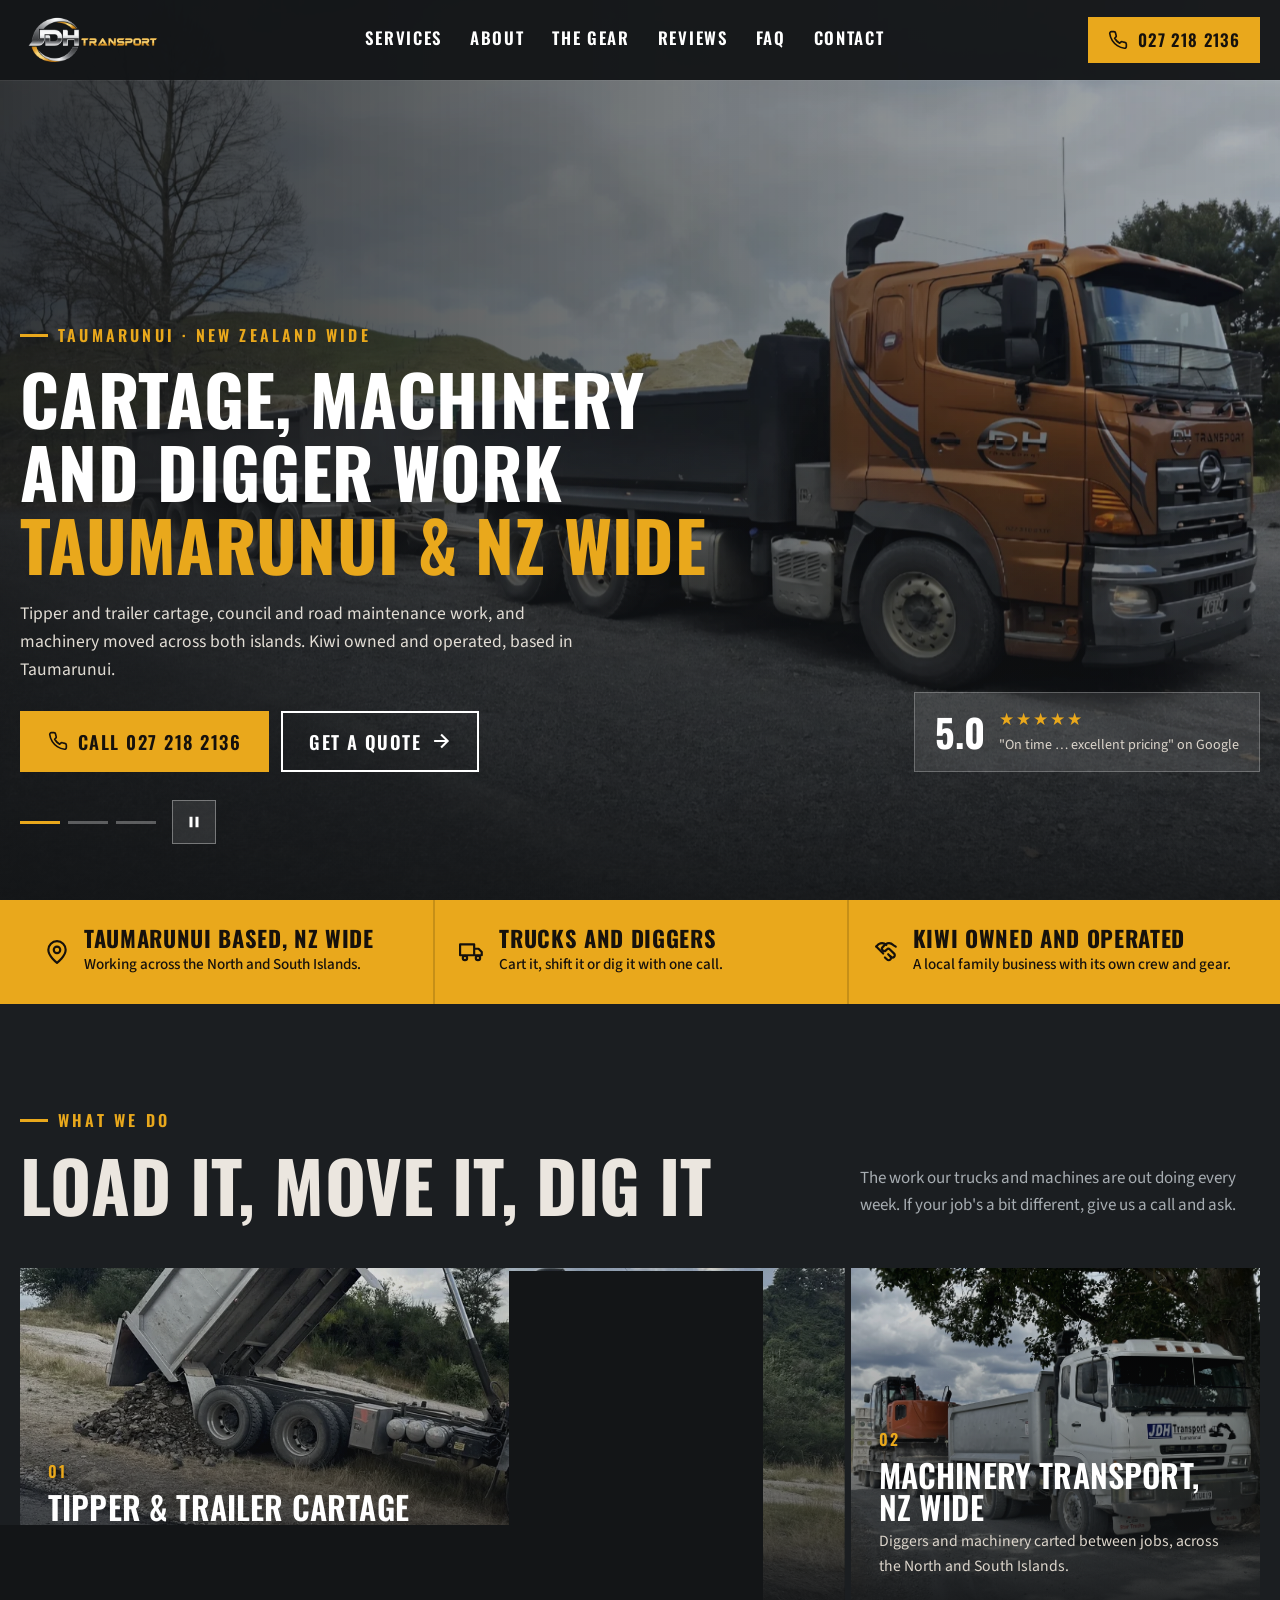
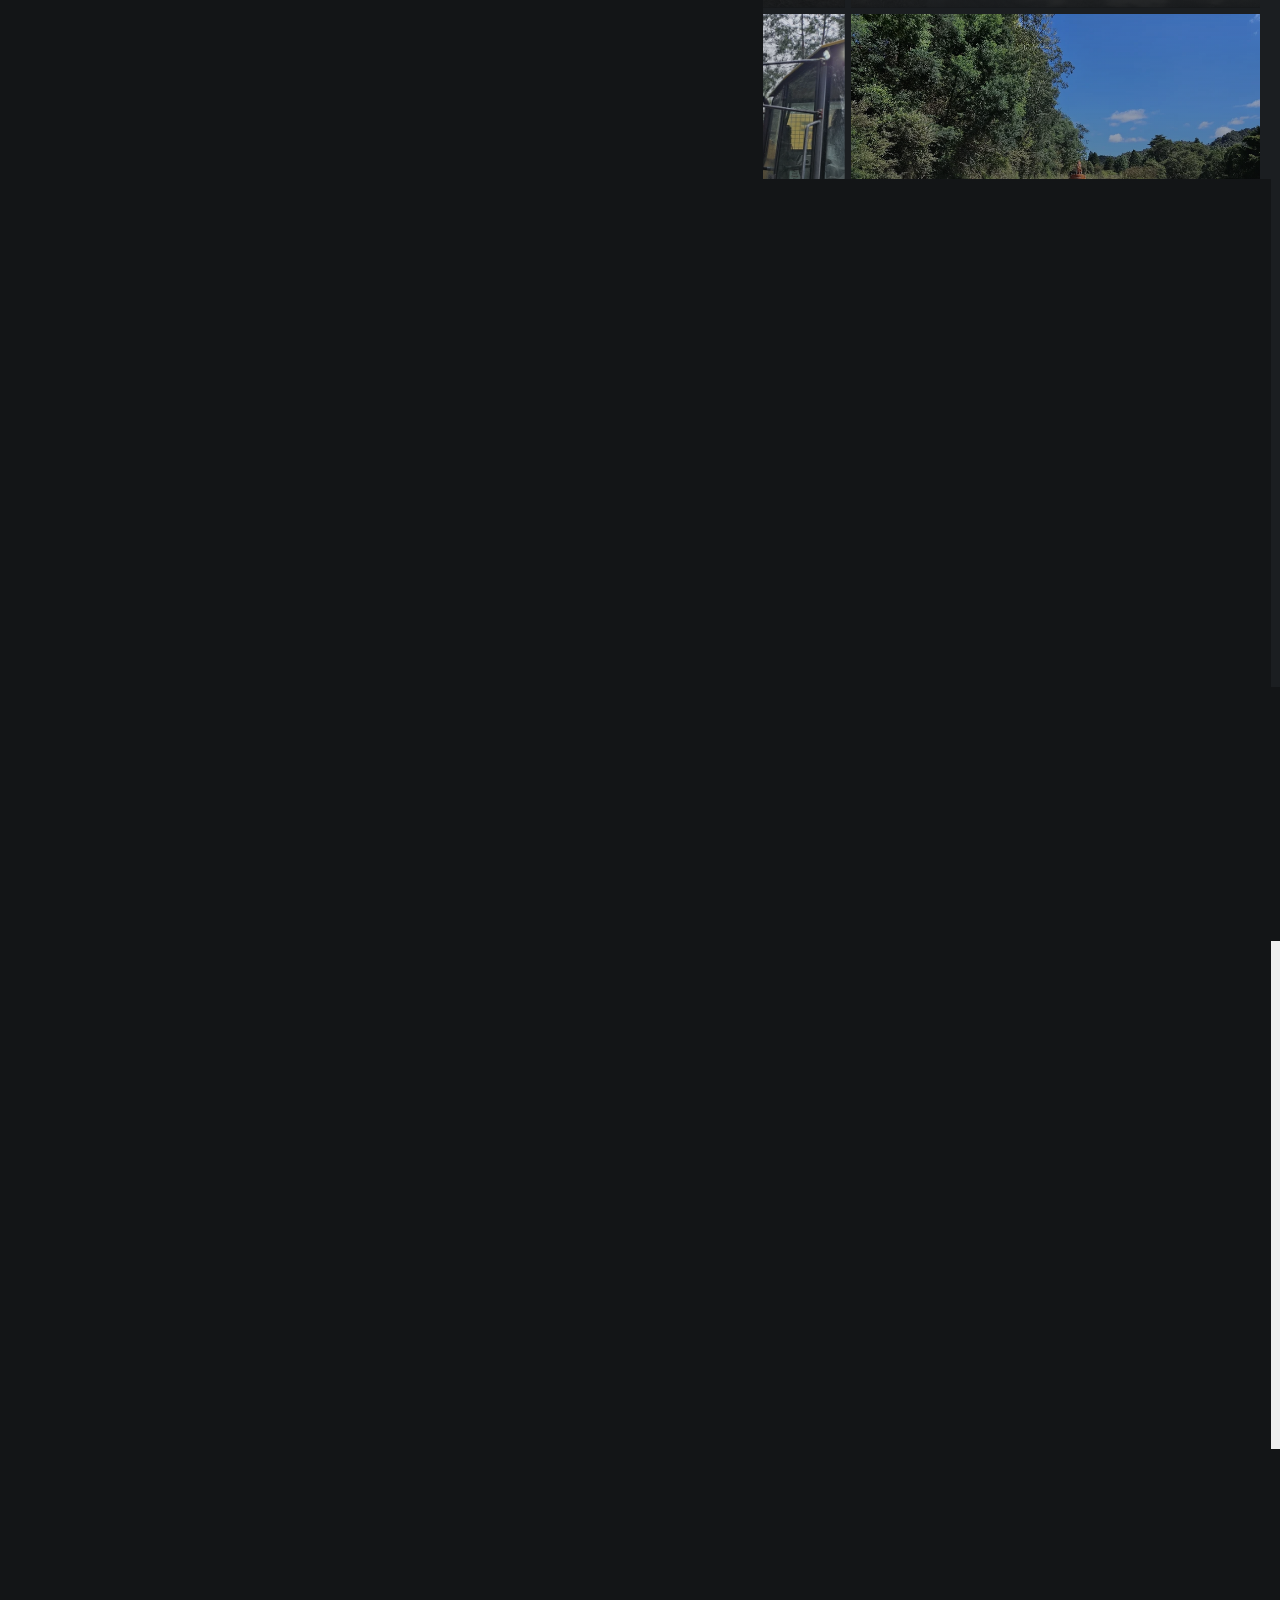
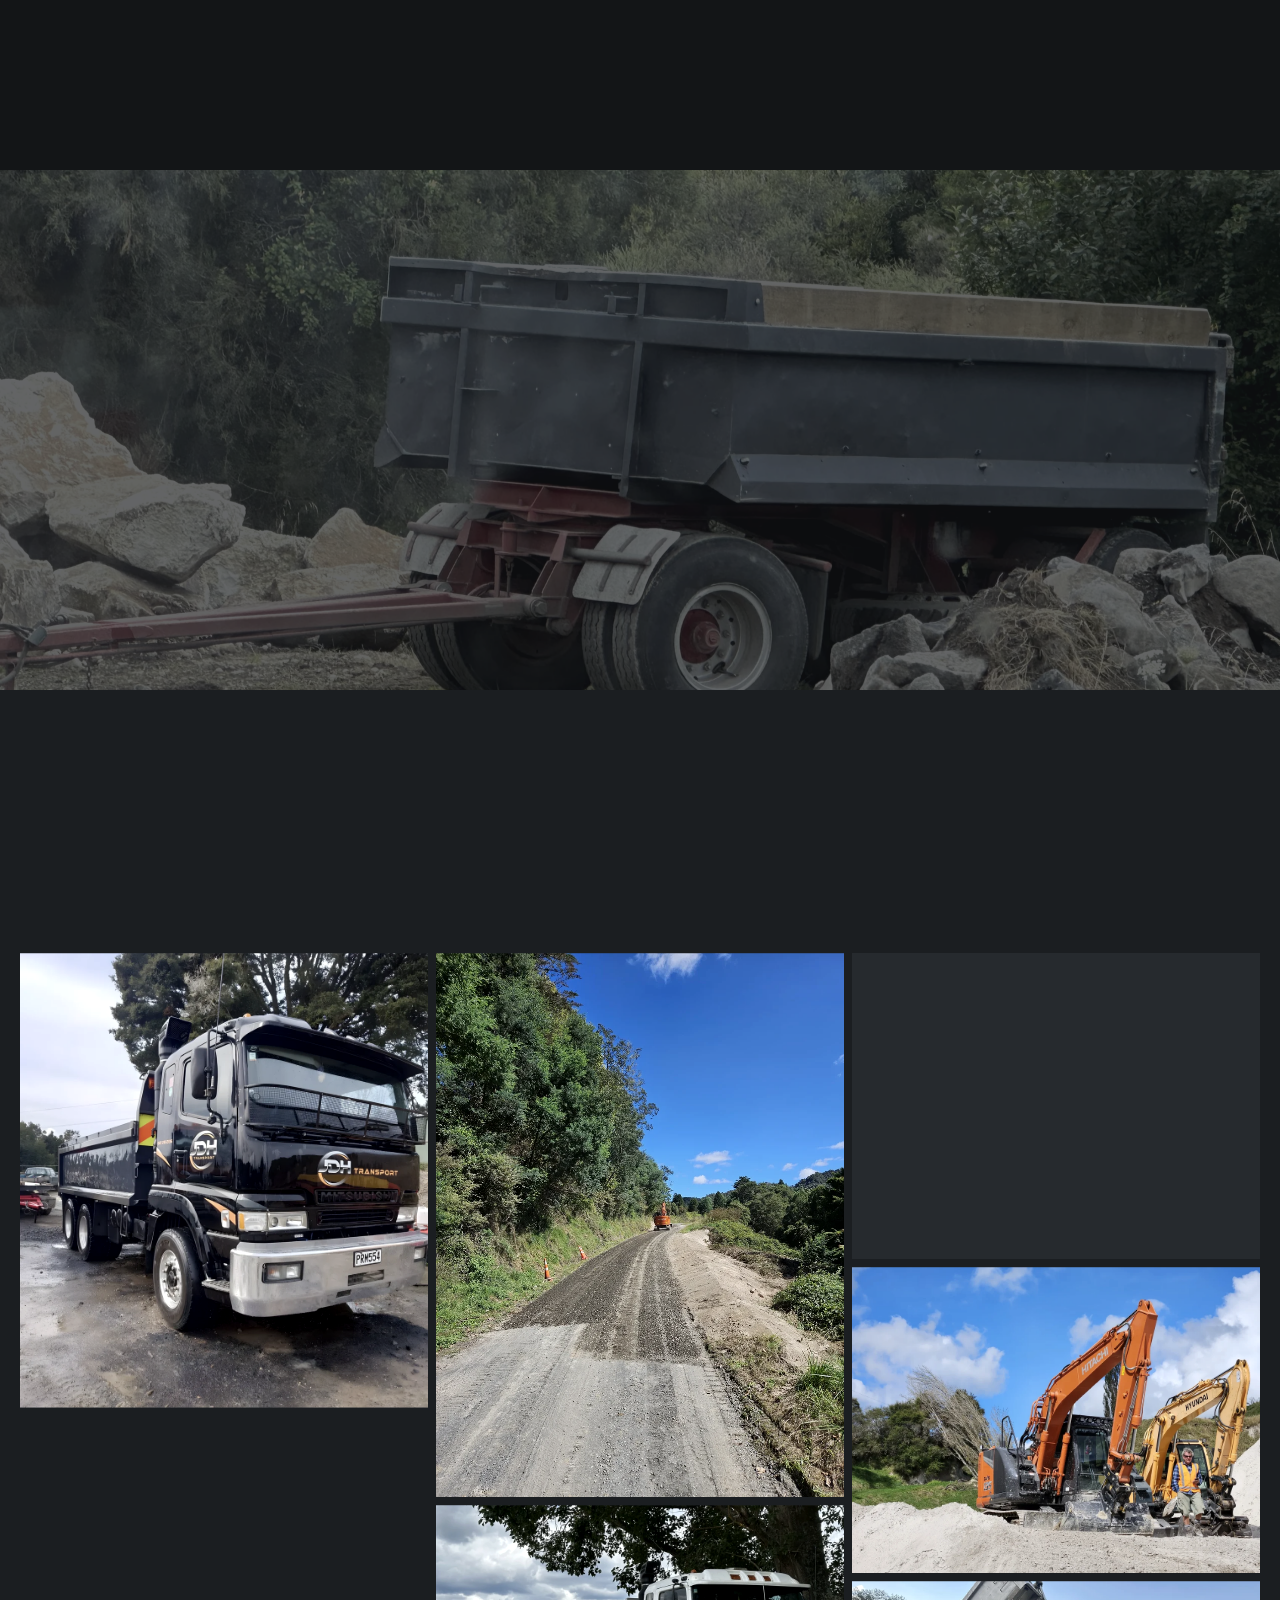
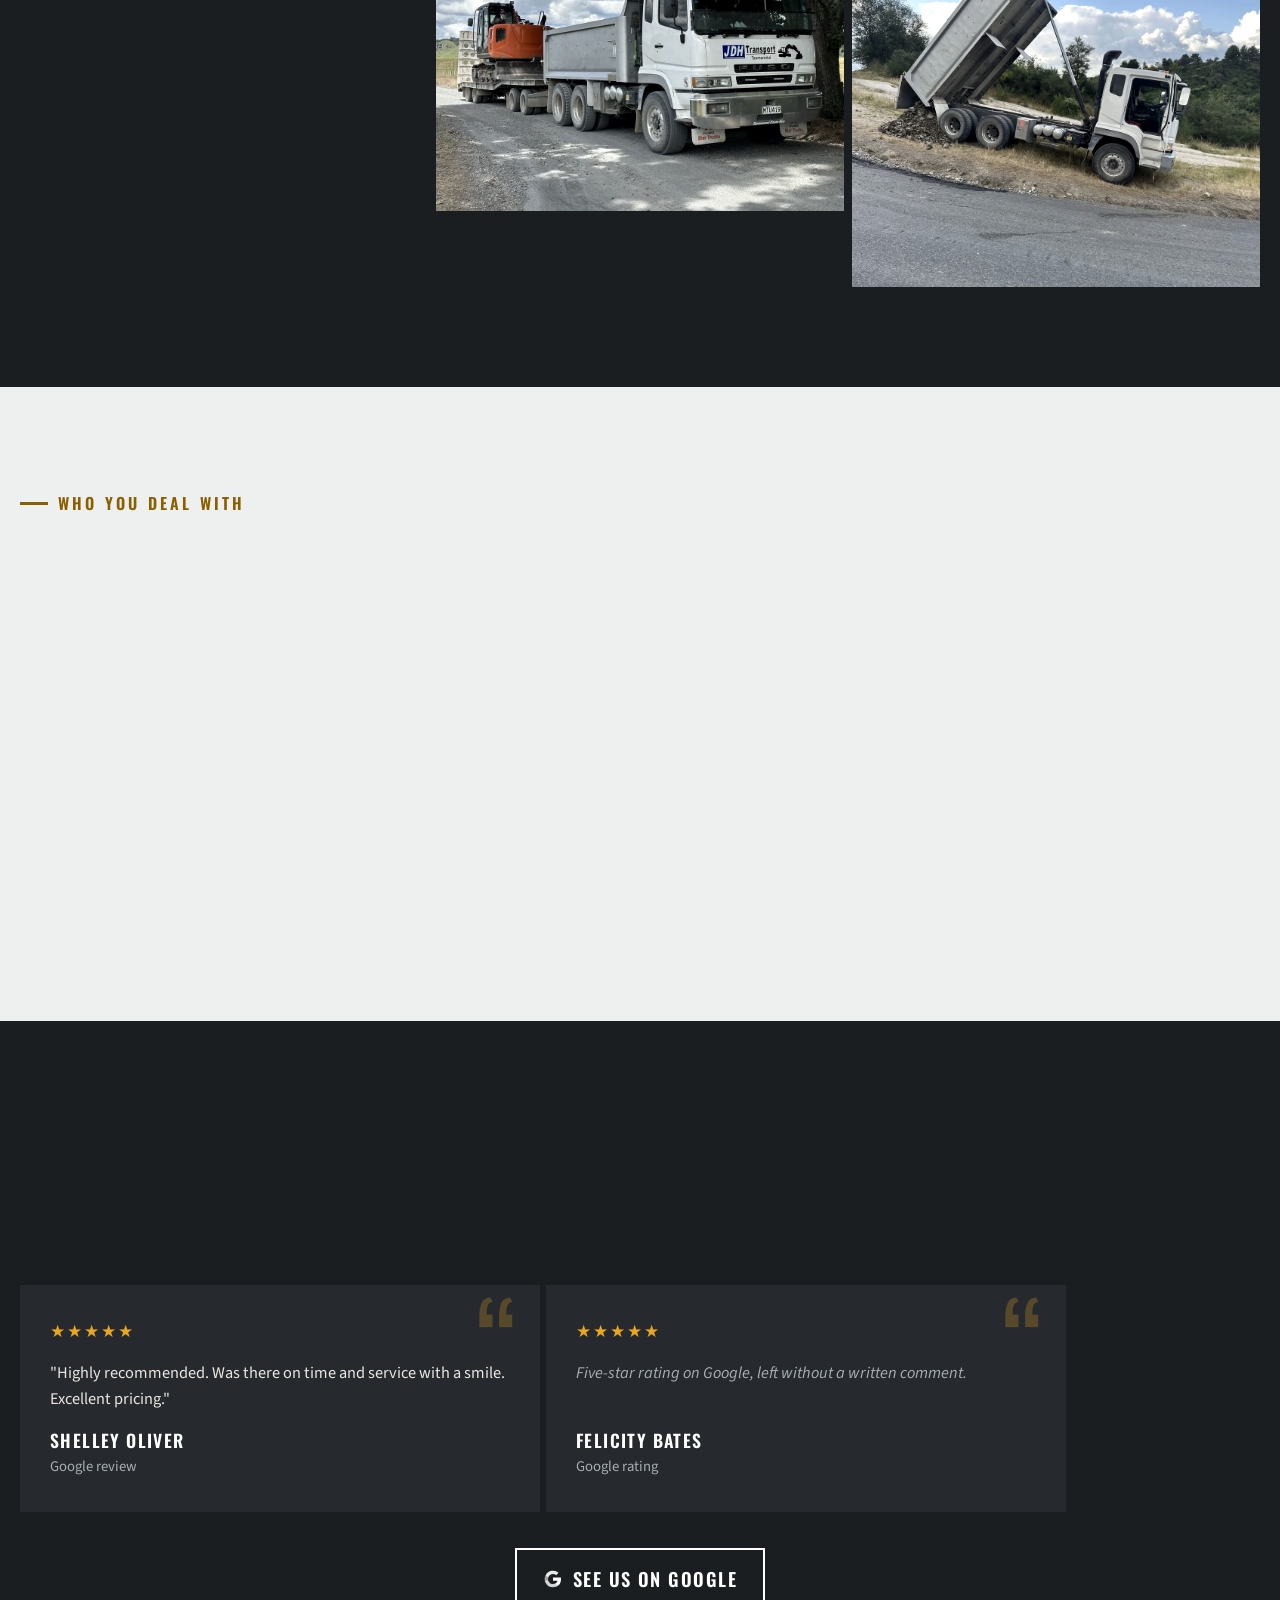
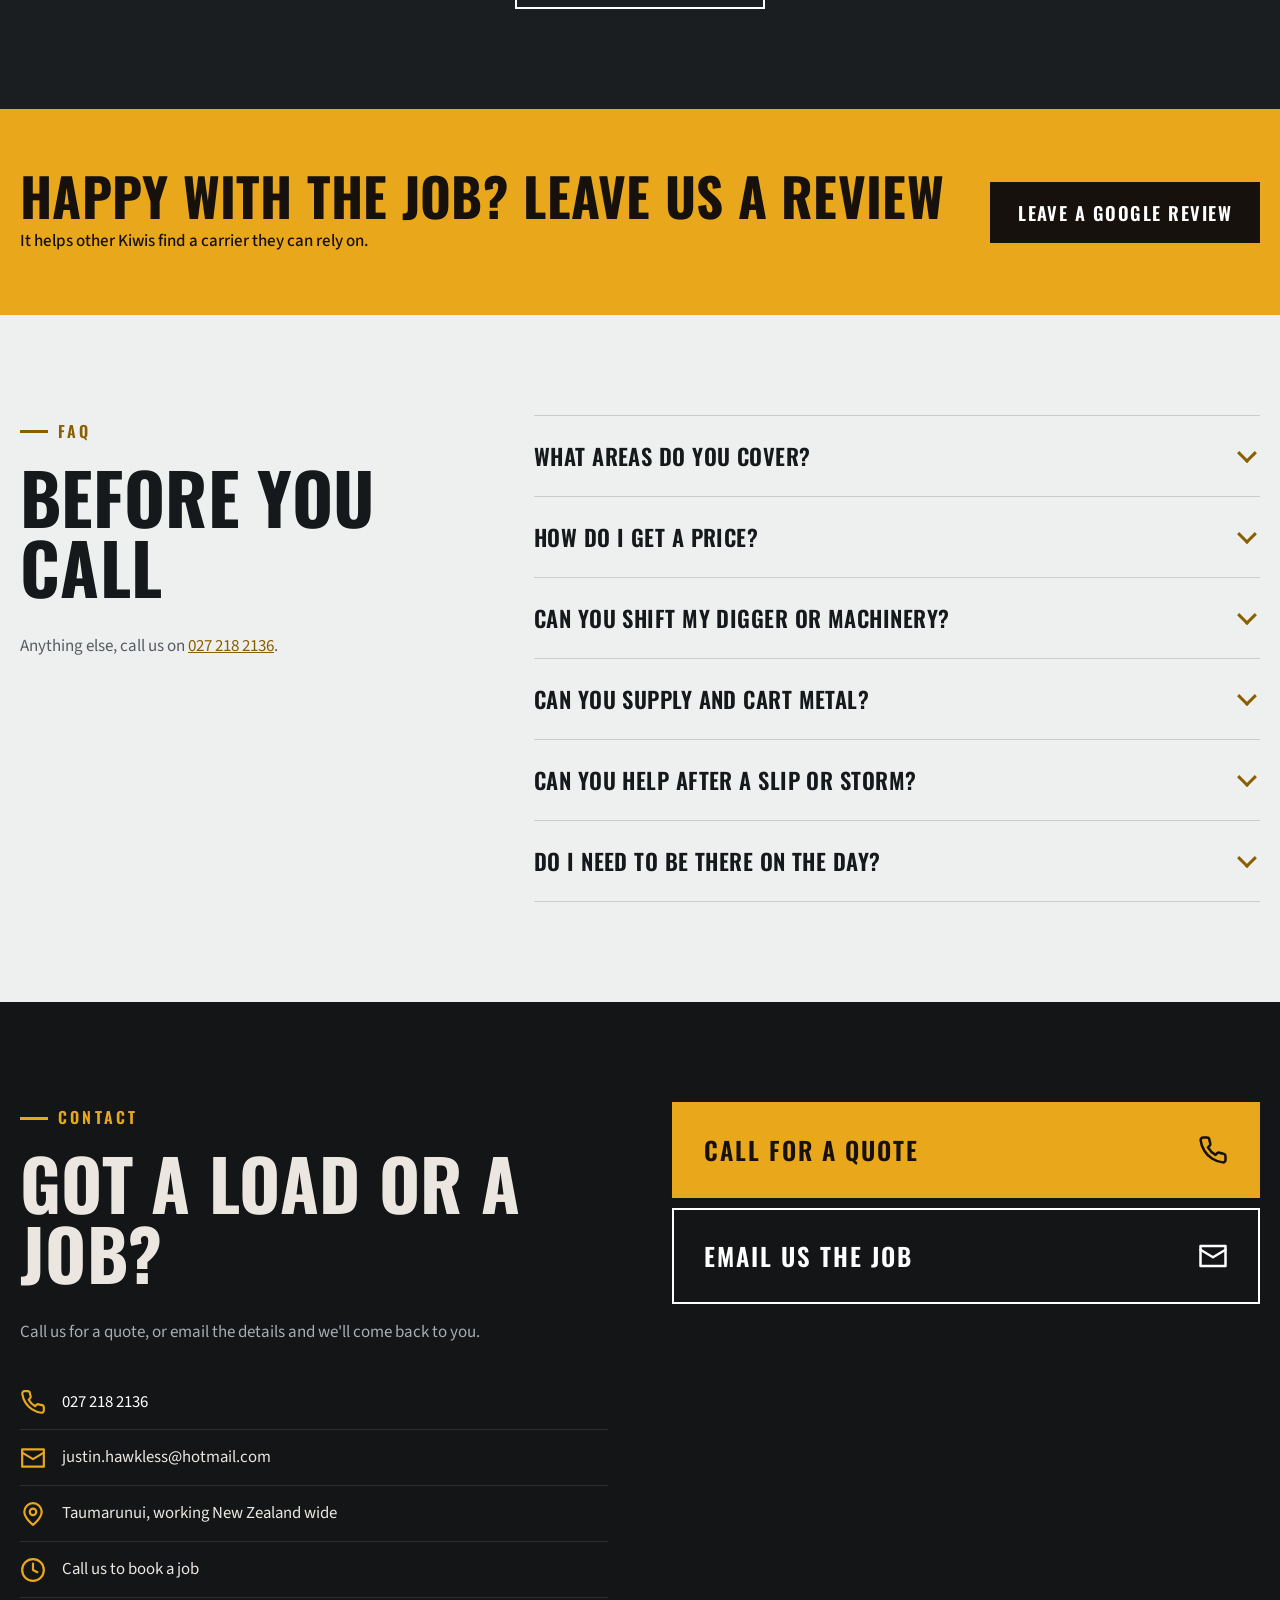
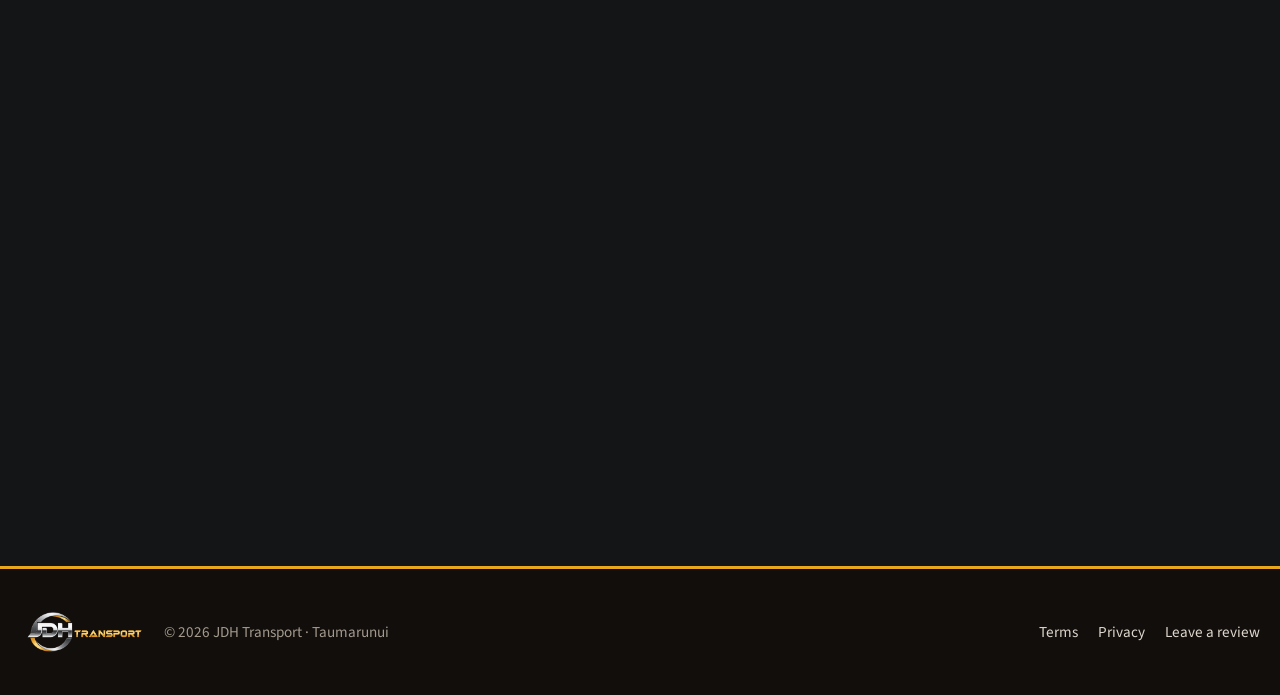
<file: index.html>
<!DOCTYPE html>
<html lang="en-NZ">
<head>
<meta charset="utf-8">
<meta name="viewport" content="width=device-width, initial-scale=1">
<meta name="robots" content="noindex">
<title>JDH Transport | Cartage &amp; Machinery Transport, Taumarunui &amp; NZ Wide</title>
<meta name="description" content="Tipper and trailer cartage, council and road maintenance work, machinery transport across both islands, and digger work. Based in Taumarunui, working New Zealand wide. Call 027 218 2136.">
<meta property="og:title" content="JDH Transport | Cartage &amp; Machinery Transport, Taumarunui &amp; NZ Wide">
<meta property="og:description" content="Cartage, road maintenance work, machinery transport and digger work. Based in Taumarunui, working New Zealand wide.">
<meta property="og:image" content="https://jdh-transport-demo.vercel.app/img/og-image.jpg">
<meta property="og:image:width" content="1200">
<meta property="og:image:height" content="630">
<meta property="og:type" content="website">
<link rel="icon" href="img/favicon.png" type="image/png">
<link rel="apple-touch-icon" href="img/apple-touch-icon.png">
<link rel="preconnect" href="https://fonts.googleapis.com">
<link rel="preconnect" href="https://fonts.gstatic.com" crossorigin>
<link href="https://fonts.googleapis.com/css2?family=Oswald:wght@500;600;700&family=Source+Sans+3:wght@400;500;600;700&display=swap" rel="stylesheet">
<link rel="preload" as="image" href="img/hero-1-1920.webp" imagesrcset="img/hero-1-1080.webp 1080w, img/hero-1-1920.webp 1920w, img/hero-1-3840.webp 3840w" imagesizes="100vw">
<script>document.documentElement.classList.add('js')</script>
<link rel="stylesheet" href="style.css">
</head>
<body>

<svg width="0" height="0" style="position:absolute" aria-hidden="true">
  <symbol id="i-phone" viewBox="0 0 24 24" fill="none" stroke="currentColor" stroke-width="2" stroke-linecap="round" stroke-linejoin="round"><path d="M22 16.9v3a2 2 0 0 1-2.2 2 19.8 19.8 0 0 1-8.6-3.1 19.5 19.5 0 0 1-6-6A19.8 19.8 0 0 1 2.1 4.2 2 2 0 0 1 4.1 2h3a2 2 0 0 1 2 1.7c.1 1 .4 1.9.7 2.8a2 2 0 0 1-.5 2.1L8 9.9a16 16 0 0 0 6 6l1.3-1.3a2 2 0 0 1 2.1-.4c.9.3 1.8.6 2.8.7a2 2 0 0 1 1.7 2z"/></symbol>
  <symbol id="i-mail" viewBox="0 0 24 24" fill="none" stroke="currentColor" stroke-width="2" stroke-linecap="round" stroke-linejoin="round"><rect x="2" y="4" width="20" height="16"/><path d="m22 7-10 6L2 7"/></symbol>
  <symbol id="i-pin" viewBox="0 0 24 24" fill="none" stroke="currentColor" stroke-width="2" stroke-linecap="round" stroke-linejoin="round"><path d="M20 10c0 6-8 12-8 12s-8-6-8-12a8 8 0 0 1 16 0z"/><circle cx="12" cy="10" r="3"/></symbol>
  <symbol id="i-clock" viewBox="0 0 24 24" fill="none" stroke="currentColor" stroke-width="2" stroke-linecap="round" stroke-linejoin="round"><circle cx="12" cy="12" r="10"/><path d="M12 6v6l4 2"/></symbol>
  <symbol id="i-check" viewBox="0 0 24 24" fill="none" stroke="currentColor" stroke-width="3" stroke-linecap="square"><path d="M20 6 9 17l-5-5"/></symbol>
  <symbol id="i-arrow" viewBox="0 0 24 24" fill="none" stroke="currentColor" stroke-width="2.5" stroke-linecap="square"><path d="M5 12h14M13 5l7 7-7 7"/></symbol>
  <symbol id="i-truck" viewBox="0 0 24 24" fill="none" stroke="currentColor" stroke-width="2" stroke-linecap="round" stroke-linejoin="round"><path d="M1 5h13v10H1zM14 9h4l3 3v3h-7"/><circle cx="5.5" cy="17.5" r="2"/><circle cx="17.5" cy="17.5" r="2"/></symbol>
  <symbol id="i-digger" viewBox="0 0 24 24" fill="none" stroke="currentColor" stroke-width="2" stroke-linecap="round" stroke-linejoin="round"><rect x="2" y="15" width="12" height="5" rx="2.5"/><path d="M4 15v-4h6l2 4M10 11V7l6-3 5 6-2 2"/><path d="m19 12-1 3h3z"/></symbol>
  <symbol id="i-handshake" viewBox="0 0 24 24" fill="none" stroke="currentColor" stroke-width="2" stroke-linecap="round" stroke-linejoin="round"><path d="M11 17l2 2a1 1 0 1 0 3-3"/><path d="m14 14 2.5 2.5a1 1 0 1 0 3-3l-3.9-3.9a2 2 0 0 0-2.8 0l-.9.9a1 1 0 1 1-3-3l2.8-2.8a5.8 5.8 0 0 1 7 .9L21 7"/><path d="m3 7 2.3-2.3a5.8 5.8 0 0 1 7 .9"/><path d="M3 7l6.4 6.4M7 11l2 2"/></symbol>
  <symbol id="i-play" viewBox="0 0 24 24" fill="currentColor"><path d="M8 5v14l11-7z"/></symbol>
  <symbol id="i-pause" viewBox="0 0 24 24" fill="currentColor"><path d="M6 5h4v14H6zM14 5h4v14h-4z"/></symbol>
  <symbol id="i-google" viewBox="0 0 24 24" fill="currentColor"><path d="M21.6 12.2c0-.7-.1-1.4-.2-2H12v3.8h5.4a4.6 4.6 0 0 1-2 3v2.5h3.2c1.9-1.7 3-4.3 3-7.3z"/><path d="M12 22c2.7 0 5-.9 6.6-2.4l-3.2-2.5c-.9.6-2 1-3.4 1-2.6 0-4.8-1.8-5.6-4.1H3.1v2.6A10 10 0 0 0 12 22z" opacity=".8"/><path d="M6.4 14c-.2-.6-.3-1.3-.3-2s.1-1.4.3-2V7.4H3.1a10 10 0 0 0 0 9.2z" opacity=".6"/><path d="M12 6c1.5 0 2.8.5 3.8 1.5l2.9-2.9A10 10 0 0 0 3.1 7.4L6.4 10C7.2 7.7 9.4 6 12 6z" opacity=".9"/></symbol>
  <symbol id="i-fb" viewBox="0 0 24 24" fill="currentColor"><path d="M14 8.5V6.8c0-.8.2-1.3 1.4-1.3H17V2.2c-.3 0-1.3-.1-2.5-.1-2.5 0-4.2 1.5-4.2 4.3v2.1H7.5V12h2.8v10H14V12h2.8l.4-3.5z"/></symbol>
  <symbol id="i-ig" viewBox="0 0 24 24" fill="none" stroke="currentColor" stroke-width="2"><rect x="2.5" y="2.5" width="19" height="19" rx="5"/><circle cx="12" cy="12" r="4.2"/><circle cx="17.6" cy="6.4" r="1.1" fill="currentColor" stroke="none"/></symbol>
  <symbol id="i-tt" viewBox="0 0 24 24" fill="currentColor"><path d="M16.6 2h-3.4v13.4a2.9 2.9 0 1 1-2.9-2.9c.3 0 .6 0 .9.1V9.1a6.3 6.3 0 1 0 5.4 6.3V8.6a8 8 0 0 0 4.6 1.5V6.7a4.7 4.7 0 0 1-4.6-4.7z"/></symbol>
</svg>

<a class="skip" href="#services">Skip to content</a>

<!-- 1. NAV -->
<header class="nav" id="nav">
  <div class="wrap">
    <a href="#top" class="logo" aria-label="JDH Transport, back to top">
      <img src="img/logo.png" alt="JDH Transport" width="830" height="304">
    </a>
    <ul class="nav-links" id="navLinks">
      <li><a href="#services">Services</a></li>
      <li><a href="#about">About</a></li>
      <li><a href="#jobs">The gear</a></li>
      <li><a href="#reviews">Reviews</a></li>
      <li><a href="#faq">FAQ</a></li>
      <li><a href="#contact">Contact</a></li>
    </ul>
    <div class="nav-right">
      <a class="btn btn-primary nav-call" href="tel:+64272182136"><svg class="icon" aria-hidden="true"><use href="#i-phone"/></svg><span class="label">027 218 2136</span><span class="sr">Call 027 218 2136</span></a>
      <button class="burger" id="burger" aria-label="Open menu" aria-expanded="false" aria-controls="navLinks">
        <svg viewBox="0 0 24 24" fill="none" stroke="currentColor" stroke-width="2.4" stroke-linecap="square" aria-hidden="true"><path d="M3 6h18M3 12h18M3 18h18"/></svg>
      </button>
    </div>
  </div>
</header>

<main id="top">

<!-- 2. HERO -->
<section class="hero" aria-label="Introduction">
  <div class="hero-slides" id="heroSlides">
    <img class="active" src="img/hero-1-1920.webp" srcset="img/hero-1-1080.webp 1080w, img/hero-1-1920.webp 1920w, img/hero-1-3840.webp 3840w" sizes="100vw" alt="JDH Transport's orange truck and trailer loaded with metal on a rural road" width="1920" height="1406" fetchpriority="high">
    <img src="img/t-machinery-1920.webp" srcset="img/t-machinery-1080.webp 1080w, img/t-machinery-1920.webp 1920w" sizes="100vw" alt="A JDH Transport truck and trailer carrying a digger along a rural road" width="1920" height="1440" loading="lazy">
    <img src="img/hero-3-1920.webp" srcset="img/hero-3-1080.webp 1080w, img/hero-3-1920.webp 1920w, img/hero-3-3840.webp 3840w" sizes="100vw" alt="A dump truck clearing fallen trees and slip debris off a road" width="1920" height="1440" loading="lazy">
  </div>
  <div class="wrap">
    <span class="eyebrow hero-fade">Taumarunui · New Zealand wide</span>
    <h1>
      <span class="line"><span>Cartage, machinery</span></span>
      <span class="line"><span>and digger work</span></span>
      <span class="line"><span class="hl">Taumarunui &amp; NZ wide</span></span>
    </h1>
    <div class="hero-bottom hero-fade">
      <div>
        <p class="lead">Tipper and trailer cartage, council and road maintenance work, and machinery moved across both islands. Kiwi owned and operated, based in Taumarunui.</p>
        <div class="hero-ctas">
          <a class="btn btn-primary" href="tel:+64272182136"><svg class="icon" aria-hidden="true"><use href="#i-phone"/></svg>Call 027 218 2136</a>
          <a class="btn btn-ghost" href="#contact">Get a quote <svg class="icon" aria-hidden="true"><use href="#i-arrow"/></svg></a>
        </div>
      </div>
      <a class="rating" href="https://maps.google.com/?cid=6732236950354575687" target="_blank" rel="noopener" aria-label="Rated 5.0 from 2 Google reviews, opens Google reviews">
        <span class="num">5.0</span>
        <span><span class="stars" aria-hidden="true">★★★★★</span><small>"On time … excellent pricing" on Google</small></span>
      </a>
    </div>
    <div class="hero-controls hero-fade">
      <div class="slide-dots" id="dots" aria-hidden="true"><span class="on"></span><span></span><span></span></div>
      <button class="slide-toggle" id="slideToggle" type="button" aria-pressed="false" aria-label="Pause slideshow"><svg class="i-pause" aria-hidden="true"><use href="#i-pause"/></svg><svg class="i-play" aria-hidden="true"><use href="#i-play"/></svg></button>
    </div>
  </div>
</section>

<!-- 3. TRUST STRIP -->
<section class="trust" aria-label="Why use JDH">
  <div class="wrap trust-grid">
    <div class="trust-item"><svg class="icon" aria-hidden="true"><use href="#i-pin"/></svg><div><strong>Taumarunui based, NZ wide</strong><span>Working across the North and South Islands.</span></div></div>
    <div class="trust-item"><svg class="icon" aria-hidden="true"><use href="#i-truck"/></svg><div><strong>Trucks and diggers</strong><span>Cart it, shift it or dig it with one call.</span></div></div>
    <div class="trust-item"><svg class="icon" aria-hidden="true"><use href="#i-handshake"/></svg><div><strong>Kiwi owned and operated</strong><span>A local family business with its own crew and gear.</span></div></div>
  </div>
</section>

<!-- 4. SERVICES -->
<section id="services" class="band-dark">
  <div class="wrap">
    <div class="section-head">
      <div><span class="eyebrow reveal">What we do</span><h2 class="reveal">Load it, move it, dig it</h2></div>
      <p class="muted reveal">The work our trucks and machines are out doing every week. If your job's a bit different, give us a call and ask.</p>
    </div>
    <div class="tiles">
      <a href="#contact" class="tile wide wipe"><img src="img/t-cartage-1920.webp" srcset="img/t-cartage-1080.webp 1080w, img/t-cartage-1920.webp 1920w" sizes="(max-width:600px) 100vw, 66vw" alt="A JDH tipper unloading metal beside a sealed road" width="1920" height="1440" loading="lazy"><div class="tile-body"><span class="num">01</span><h3>Tipper &amp; trailer cartage</h3><p>Our everyday work: metal, rock, aggregate and fill carted for council maintenance jobs, contractors, farms and sites.</p></div></a>
      <a href="#contact" class="tile wipe"><img src="img/t-machinery-1920.webp" srcset="img/t-machinery-1080.webp 1080w, img/t-machinery-1920.webp 1920w" sizes="(max-width:600px) 100vw, 33vw" alt="JDH truck towing a trailer with an orange digger on board" width="1920" height="1440" loading="lazy"><div class="tile-body"><span class="num">02</span><h3>Machinery transport, NZ wide</h3><p>Diggers and machinery carted between jobs, across the North and South Islands.</p></div></a>
      <a href="#contact" class="tile wipe"><img src="img/t-digger-1920.webp" srcset="img/t-digger-1080.webp 1080w, img/t-digger-1920.webp 1920w" sizes="(max-width:600px) 100vw, 33vw" alt="An orange Hitachi and a yellow Hyundai digger on a sand pile" width="1920" height="1440" loading="lazy"><div class="tile-body"><span class="num">03</span><h3>Digger work</h3><p>Excavators for site work, tracks and drainage.</p></div></a>
      <a href="#contact" class="tile wipe"><img src="img/t-slip-1920.webp" srcset="img/t-slip-1080.webp 1080w, img/t-slip-1920.webp 1920w" sizes="(max-width:600px) 100vw, 33vw" alt="Dump truck clearing a slip and fallen trees from a road" width="1920" height="1440" loading="lazy"><div class="tile-body"><span class="num">04</span><h3>Slip &amp; storm clean-up</h3><p>Fallen trees and slip debris cleared to get the road open.</p></div></a>
      <a href="#contact" class="tile wipe"><img src="img/t-metal-1920.webp" srcset="img/t-metal-1080.webp 1080w, img/t-metal-1920.webp 1920w" sizes="(max-width:600px) 100vw, 33vw" alt="A freshly metalled rural road through native bush" width="1440" height="1920" loading="lazy"><div class="tile-body"><span class="num">05</span><h3>Road maintenance</h3><p>Council and contract road maintenance, with metal carted for rural roads and farm tracks.</p></div></a>
      <a href="#contact" class="tile full wipe"><img src="img/band-1920.webp" srcset="img/band-1080.webp 1080w, img/band-1920.webp 1920w" sizes="100vw" alt="A JDH trailer being loaded beside a pile of rock" width="1920" height="1440" loading="lazy"><div class="tile-body"><span class="num">06</span><h3>Bulk loads</h3><p>Bigger volumes of rock, river metal and aggregate carted by truck and trailer.</p></div></a>
    </div>
  </div>
</section>

<!-- 5. ABOUT -->
<section id="about" class="band-light">
  <div class="wrap about-grid">
    <div class="about-img wipe-up">
      <img src="img/job-1-1920.webp" srcset="img/job-1-1080.webp 1080w, img/job-1-1920.webp 1920w" sizes="(max-width:860px) 100vw, 50vw" alt="A black JDH Transport tipper truck with the JDH logo on the door" width="1724" height="1920" loading="lazy">
      <div class="corner-tag">Kiwi<br>owned</div>
    </div>
    <div>
      <span class="eyebrow reveal">About us</span>
      <h2 class="reveal">Kiwi owned, with the crew and gear to match</h2>
      <p class="muted reveal">JDH Transport is a Kiwi owned and operated family business, based in Taumarunui. With a fleet of trucks, trailers and diggers, and our own drivers and operators, a job that needs carting, shifting and digging can be sorted with one call.</p>
      <p class="muted reveal">Council maintenance work keeps our trucks busy day to day, and we cart machinery and take on contract work right around the country, including regular jobs in Wānaka and Queenstown. Tell us what needs doing, where and when, and you'll get a straight answer and a price.</p>
      <ul class="checklist reveal">
        <li><svg class="icon" aria-hidden="true"><use href="#i-check"/></svg>Kiwi owned and operated, based in Taumarunui</li>
        <li><svg class="icon" aria-hidden="true"><use href="#i-check"/></svg>A fleet of trucks, trailers and diggers to move your gear</li>
        <li><svg class="icon" aria-hidden="true"><use href="#i-check"/></svg>Working across the North and South Islands</li>
      </ul>
    </div>
  </div>
</section>

<!-- STATS BAND -->
<section class="parallax" aria-label="At a glance">
  <div class="bg" id="parallaxBg"></div>
  <div class="wrap">
    <div class="stats">
      <div class="stat reveal"><div class="n">Cart</div><p>Metal, rock &amp; aggregate</p></div>
      <div class="stat reveal"><div class="n">Shift</div><p>Diggers &amp; machinery</p></div>
      <div class="stat reveal"><div class="n">Dig</div><p>Sites, tracks &amp; slips</p></div>
    </div>
  </div>
</section>

<!-- RECENT WORK -->
<section id="jobs" class="band-dark">
  <div class="wrap">
    <div class="section-head">
      <div><span class="eyebrow reveal">The gear</span><h2 class="reveal">Out on the job</h2></div>
      <p class="muted reveal">JDH trucks, trailers and machines at work.</p>
    </div>
    <div class="masonry">
      <figure class="wipe-up"><img src="img/job-1-1920.webp" srcset="img/job-1-1080.webp 1080w, img/job-1-1920.webp 1920w" sizes="(max-width:520px) 100vw, (max-width:900px) 50vw, 33vw" alt="Black JDH tipper truck parked in the yard" width="1724" height="1920" loading="lazy"></figure>
      <figure class="wipe-up"><img src="img/t-metal-1920.webp" srcset="img/t-metal-1080.webp 1080w, img/t-metal-1920.webp 1920w" sizes="(max-width:520px) 100vw, (max-width:900px) 50vw, 33vw" alt="A freshly metalled rural road" width="1440" height="1920" loading="lazy"></figure>
      <figure class="wipe-up"><img src="img/t-machinery-1920.webp" srcset="img/t-machinery-1080.webp 1080w, img/t-machinery-1920.webp 1920w" sizes="(max-width:520px) 100vw, (max-width:900px) 50vw, 33vw" alt="Truck with a digger on the trailer under a big tree" width="1920" height="1440" loading="lazy"></figure>
      <figure class="wipe-up"><img src="img/band-1920.webp" srcset="img/band-1080.webp 1080w, img/band-1920.webp 1920w" sizes="(max-width:520px) 100vw, (max-width:900px) 50vw, 33vw" alt="Rock trailer being loaded beside a pile of boulders" width="1920" height="1440" loading="lazy"></figure>
      <figure class="wipe-up"><img src="img/t-digger-1920.webp" srcset="img/t-digger-1080.webp 1080w, img/t-digger-1920.webp 1920w" sizes="(max-width:520px) 100vw, (max-width:900px) 50vw, 33vw" alt="Two diggers working on a sand pile" width="1920" height="1440" loading="lazy"></figure>
      <figure class="wipe-up"><img src="img/t-cartage-1920.webp" srcset="img/t-cartage-1080.webp 1080w, img/t-cartage-1920.webp 1920w" sizes="(max-width:520px) 100vw, (max-width:900px) 50vw, 33vw" alt="Tipper raising its deck to unload" width="1920" height="1440" loading="lazy"></figure>
    </div>
  </div>
</section>

<!-- 6. TEAM -->
<section id="team" class="band-light">
  <div class="wrap">
    <div class="section-head">
      <div><span class="eyebrow reveal">Who you deal with</span><h2 class="reveal">A local crew that turns up</h2></div>
    </div>
    <div class="team-grid">
      <div class="team-card reveal"><h3>Owner operated</h3><p class="role">Kiwi owned family business</p><p>The business is run by its owner, so the people pricing your job are the people responsible for getting it done.</p></div>
      <div class="team-card reveal"><h3>Our drivers and operators</h3><p class="role">On the trucks and machines</p><p>Our own crew on the trucks and diggers. If anything changes on the day, you hear it from us.</p></div>
    </div>
  </div>
</section>

<!-- 7. REVIEWS -->
<section id="reviews" class="band-dark">
  <div class="wrap">
    <div class="section-head">
      <div><span class="eyebrow reveal">Google reviews</span><h2 class="reveal">5.0 on Google</h2></div>
      <p class="muted reveal">Word for word from JDH Transport's Google profile.</p>
    </div>
    <div class="reviews-grid two">
      <article class="review reveal"><div class="stars" aria-label="5 out of 5 stars">★★★★★</div><p>"Highly recommended. Was there on time and service with a smile. Excellent pricing."</p><footer><strong>Shelley Oliver</strong>Google review</footer></article>
      <article class="review reveal"><div class="stars" aria-label="5 out of 5 stars">★★★★★</div><p class="rating-only">Five-star rating on Google, left without a written comment.</p><footer><strong>felicity Bates</strong>Google rating</footer></article>
    </div>
    <div class="center reveal"><a class="btn btn-ghost" href="https://maps.google.com/?cid=6732236950354575687" target="_blank" rel="noopener"><svg class="icon" aria-hidden="true"><use href="#i-google"/></svg>See us on Google</a></div>
  </div>
</section>

<!-- 8. LEAVE A REVIEW -->
<section class="review-banner" aria-label="Leave a review">
  <div class="wrap">
    <div><h2>Happy with the job? Leave us a review</h2><p>It helps other Kiwis find a carrier they can rely on.</p></div>
    <a class="btn" href="https://search.google.com/local/writereview?placeid=ChIJ13O4a80_a20RR8GkYda1bV0" target="_blank" rel="noopener">Leave a Google review</a>
  </div>
</section>

<!-- 9. FAQ -->
<section id="faq" class="band-light">
  <div class="wrap faq-grid">
    <div><span class="eyebrow reveal">FAQ</span><h2 class="reveal">Before you call</h2><p class="muted reveal">Anything else, call us on <a href="tel:+64272182136">027 218 2136</a>.</p></div>
    <div class="faq-list reveal">
      <details><summary>What areas do you cover?</summary><p>We're based in Taumarunui and work right across New Zealand, in both the North and South Islands, including regular work in Wānaka and Queenstown. Wherever the job is, call us and we'll let you know if we can do it.</p></details>
      <details><summary>How do I get a price?</summary><p>Call or email with what needs moving or doing, where from and where to, and roughly when. We'll come back to you with a price.</p></details>
      <details><summary>Can you shift my digger or machinery?</summary><p>Yes. We cart diggers and other machinery between jobs across the North and South Islands. Tell us the machine and its weight when you call.</p></details>
      <details><summary>Can you supply and cart metal?</summary><p>We cart metal, rock and aggregate on the tippers and truck-and-trailer. Let us know the type of metal, how much you need, and whether it's supplied or carted only.</p></details>
      <details><summary>Can you help after a slip or storm?</summary><p>We've had trucks and machines out clearing slips and fallen trees. Call us straight away and we'll tell you what we can do and when.</p></details>
      <details><summary>Do I need to be there on the day?</summary><p>It helps to be there or have someone on site to show where things go. Make sure there's clear access for a truck and trailer.</p></details>
    </div>
  </div>
</section>

<!-- 10. CONTACT -->
<section id="contact" class="contact">
  <div class="wrap contact-grid">
    <div>
      <span class="eyebrow reveal">Contact</span>
      <h2 class="reveal">Got a load or a job?</h2>
      <p class="muted reveal">Call us for a quote, or email the details and we'll come back to you.</p>
      <ul class="contact-rows reveal">
        <li><svg class="icon" aria-hidden="true"><use href="#i-phone"/></svg><a href="tel:+64272182136">027 218 2136</a></li>
        <li><svg class="icon" aria-hidden="true"><use href="#i-mail"/></svg><span id="emailText">justin.hawkless [at] hotmail.com</span></li>
        <li><svg class="icon" aria-hidden="true"><use href="#i-pin"/></svg><span>Taumarunui, working New Zealand wide</span></li>
        <li><svg class="icon" aria-hidden="true"><use href="#i-clock"/></svg><span>Call us to book a job</span></li>
      </ul>
    </div>
    <div class="contact-actions">
      <a class="btn btn-primary reveal" href="tel:+64272182136">Call for a quote <svg class="icon" aria-hidden="true"><use href="#i-phone"/></svg></a>
      <a class="btn btn-ghost reveal" href="#" data-gmail data-user="justin.hawkless" data-domain="hotmail.com" data-su="Cartage%20%2F%20machinery%20job" data-body="Hi%20team%2C%0A%0AWhat%20needs%20doing%3A%0AFrom%3A%0ATo%3A%0AWhen%3A%0A%0AThanks">Email us the job <svg class="icon" aria-hidden="true"><use href="#i-mail"/></svg></a>
    </div>
  </div>
</section>

<!-- 11. MAP -->
<section class="map" aria-label="Map">
  <iframe title="Map of Taumarunui, where JDH Transport is based" src="https://www.google.com/maps?q=Taumarunui,+New+Zealand&amp;z=11&amp;output=embed" loading="lazy" referrerpolicy="no-referrer-when-downgrade"></iframe>
</section>

</main>

<!-- 12. FOOTER -->
<footer class="footer">
  <div class="wrap">
    <div class="foot-brand">
      <img src="img/logo.png" alt="JDH Transport logo" width="830" height="304" loading="lazy">
      <span>© <span id="year">2026</span> JDH Transport · Taumarunui</span>
    </div>
    <div class="footer-links">
      <a href="terms.html">Terms</a>
      <a href="privacy.html">Privacy</a>
      <a href="https://search.google.com/local/writereview?placeid=ChIJ13O4a80_a20RR8GkYda1bV0" target="_blank" rel="noopener">Leave a review</a>
    </div>
  </div>
</footer>

<script src="script.js"></script>
</body>
</html>
</file>
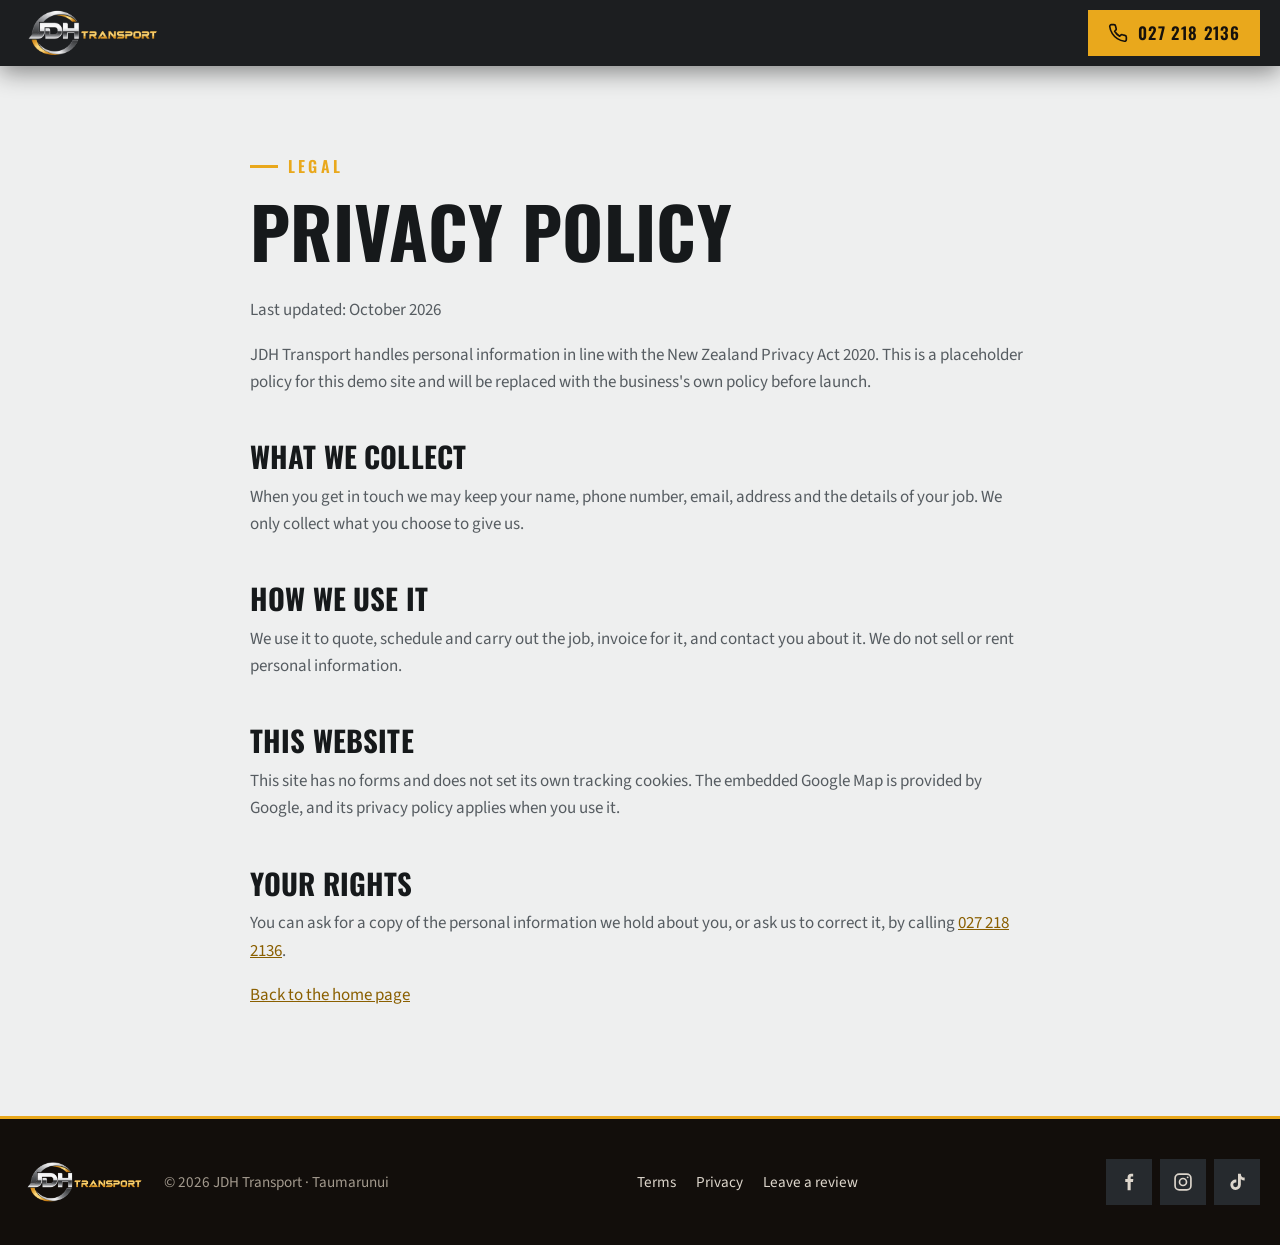
<file: privacy.html>
<!DOCTYPE html>
<html lang="en-NZ">
<head>
<meta charset="utf-8">
<meta name="viewport" content="width=device-width, initial-scale=1">
<meta name="robots" content="noindex">
<title>Privacy Policy | JDH Transport</title>
<meta name="description" content="Privacy Policy for JDH Transport, Taumarunui.">
<link rel="icon" href="img/favicon.png" type="image/png">
<link rel="apple-touch-icon" href="img/apple-touch-icon.png">
<link rel="preconnect" href="https://fonts.googleapis.com">
<link rel="preconnect" href="https://fonts.gstatic.com" crossorigin>
<link href="https://fonts.googleapis.com/css2?family=Oswald:wght@500;600;700&family=Source+Sans+3:wght@400;500;600;700&display=swap" rel="stylesheet">
<link rel="stylesheet" href="style.css">
</head>
<body>
<svg width="0" height="0" style="position:absolute" aria-hidden="true">
  <symbol id="i-phone" viewBox="0 0 24 24" fill="none" stroke="currentColor" stroke-width="2" stroke-linecap="round" stroke-linejoin="round"><path d="M22 16.9v3a2 2 0 0 1-2.2 2 19.8 19.8 0 0 1-8.6-3.1 19.5 19.5 0 0 1-6-6A19.8 19.8 0 0 1 2.1 4.2 2 2 0 0 1 4.1 2h3a2 2 0 0 1 2 1.7c.1 1 .4 1.9.7 2.8a2 2 0 0 1-.5 2.1L8 9.9a16 16 0 0 0 6 6l1.3-1.3a2 2 0 0 1 2.1-.4c.9.3 1.8.6 2.8.7a2 2 0 0 1 1.7 2z"/></symbol>
  <symbol id="i-mail" viewBox="0 0 24 24" fill="none" stroke="currentColor" stroke-width="2" stroke-linecap="round" stroke-linejoin="round"><rect x="2" y="4" width="20" height="16"/><path d="m22 7-10 6L2 7"/></symbol>
  <symbol id="i-pin" viewBox="0 0 24 24" fill="none" stroke="currentColor" stroke-width="2" stroke-linecap="round" stroke-linejoin="round"><path d="M20 10c0 6-8 12-8 12s-8-6-8-12a8 8 0 0 1 16 0z"/><circle cx="12" cy="10" r="3"/></symbol>
  <symbol id="i-clock" viewBox="0 0 24 24" fill="none" stroke="currentColor" stroke-width="2" stroke-linecap="round" stroke-linejoin="round"><circle cx="12" cy="12" r="10"/><path d="M12 6v6l4 2"/></symbol>
  <symbol id="i-check" viewBox="0 0 24 24" fill="none" stroke="currentColor" stroke-width="3" stroke-linecap="square"><path d="M20 6 9 17l-5-5"/></symbol>
  <symbol id="i-arrow" viewBox="0 0 24 24" fill="none" stroke="currentColor" stroke-width="2.5" stroke-linecap="square"><path d="M5 12h14M13 5l7 7-7 7"/></symbol>
  <symbol id="i-truck" viewBox="0 0 24 24" fill="none" stroke="currentColor" stroke-width="2" stroke-linecap="round" stroke-linejoin="round"><path d="M1 5h13v10H1zM14 9h4l3 3v3h-7"/><circle cx="5.5" cy="17.5" r="2"/><circle cx="17.5" cy="17.5" r="2"/></symbol>
  <symbol id="i-digger" viewBox="0 0 24 24" fill="none" stroke="currentColor" stroke-width="2" stroke-linecap="round" stroke-linejoin="round"><rect x="2" y="15" width="12" height="5" rx="2.5"/><path d="M4 15v-4h6l2 4M10 11V7l6-3 5 6-2 2"/><path d="m19 12-1 3h3z"/></symbol>
  <symbol id="i-handshake" viewBox="0 0 24 24" fill="none" stroke="currentColor" stroke-width="2" stroke-linecap="round" stroke-linejoin="round"><path d="M11 17l2 2a1 1 0 1 0 3-3"/><path d="m14 14 2.5 2.5a1 1 0 1 0 3-3l-3.9-3.9a2 2 0 0 0-2.8 0l-.9.9a1 1 0 1 1-3-3l2.8-2.8a5.8 5.8 0 0 1 7 .9L21 7"/><path d="m3 7 2.3-2.3a5.8 5.8 0 0 1 7 .9"/><path d="M3 7l6.4 6.4M7 11l2 2"/></symbol>
  <symbol id="i-play" viewBox="0 0 24 24" fill="currentColor"><path d="M8 5v14l11-7z"/></symbol>
  <symbol id="i-pause" viewBox="0 0 24 24" fill="currentColor"><path d="M6 5h4v14H6zM14 5h4v14h-4z"/></symbol>
  <symbol id="i-google" viewBox="0 0 24 24" fill="currentColor"><path d="M21.6 12.2c0-.7-.1-1.4-.2-2H12v3.8h5.4a4.6 4.6 0 0 1-2 3v2.5h3.2c1.9-1.7 3-4.3 3-7.3z"/><path d="M12 22c2.7 0 5-.9 6.6-2.4l-3.2-2.5c-.9.6-2 1-3.4 1-2.6 0-4.8-1.8-5.6-4.1H3.1v2.6A10 10 0 0 0 12 22z" opacity=".8"/><path d="M6.4 14c-.2-.6-.3-1.3-.3-2s.1-1.4.3-2V7.4H3.1a10 10 0 0 0 0 9.2z" opacity=".6"/><path d="M12 6c1.5 0 2.8.5 3.8 1.5l2.9-2.9A10 10 0 0 0 3.1 7.4L6.4 10C7.2 7.7 9.4 6 12 6z" opacity=".9"/></symbol>
  <symbol id="i-fb" viewBox="0 0 24 24" fill="currentColor"><path d="M14 8.5V6.8c0-.8.2-1.3 1.4-1.3H17V2.2c-.3 0-1.3-.1-2.5-.1-2.5 0-4.2 1.5-4.2 4.3v2.1H7.5V12h2.8v10H14V12h2.8l.4-3.5z"/></symbol>
  <symbol id="i-ig" viewBox="0 0 24 24" fill="none" stroke="currentColor" stroke-width="2"><rect x="2.5" y="2.5" width="19" height="19" rx="5"/><circle cx="12" cy="12" r="4.2"/><circle cx="17.6" cy="6.4" r="1.1" fill="currentColor" stroke="none"/></symbol>
  <symbol id="i-tt" viewBox="0 0 24 24" fill="currentColor"><path d="M16.6 2h-3.4v13.4a2.9 2.9 0 1 1-2.9-2.9c.3 0 .6 0 .9.1V9.1a6.3 6.3 0 1 0 5.4 6.3V8.6a8 8 0 0 0 4.6 1.5V6.7a4.7 4.7 0 0 1-4.6-4.7z"/></symbol>
</svg>
<header class="nav scrolled" id="nav">
  <div class="wrap">
    <a href="index.html" class="logo" aria-label="JDH Transport home"><img src="img/logo.png" alt="JDH Transport" width="830" height="304"></a>
    <div class="nav-right">
      <a class="btn btn-primary nav-call" href="tel:+64272182136"><svg class="icon" aria-hidden="true"><use href="#i-phone"/></svg><span class="label">027 218 2136</span><span class="sr">Call 027 218 2136</span></a>
    </div>
  </div>
</header>
<main class="legal">
  <div class="wrap">
    <span class="eyebrow">Legal</span>
    <h1>Privacy Policy</h1>
    <p>Last updated: October 2026</p>
    <p>JDH Transport handles personal information in line with the New Zealand Privacy Act 2020. This is a placeholder policy for this demo site and will be replaced with the business's own policy before launch.</p>
    <h2>What we collect</h2>
    <p>When you get in touch we may keep your name, phone number, email, address and the details of your job. We only collect what you choose to give us.</p>
    <h2>How we use it</h2>
    <p>We use it to quote, schedule and carry out the job, invoice for it, and contact you about it. We do not sell or rent personal information.</p>
    <h2>This website</h2>
    <p>This site has no forms and does not set its own tracking cookies. The embedded Google Map is provided by Google, and its privacy policy applies when you use it.</p>
    <h2>Your rights</h2>
    <p>You can ask for a copy of the personal information we hold about you, or ask us to correct it, by calling <a href="tel:+64272182136">027 218 2136</a>.</p>
    <p><a href="index.html">Back to the home page</a></p>
  </div>
</main>
<footer class="footer">
  <div class="wrap">
    <div class="foot-brand">
      <img src="img/logo.png" alt="JDH Transport logo" width="830" height="304" loading="lazy">
      <span>© <span id="year">2026</span> JDH Transport · Taumarunui</span>
    </div>
    <div class="footer-links">
      <a href="terms.html">Terms</a>
      <a href="privacy.html">Privacy</a>
      <a href="https://search.google.com/local/writereview?placeid=ChIJ13O4a80_a20RR8GkYda1bV0" target="_blank" rel="noopener">Leave a review</a>
    </div>
    <div class="socials">
      <a href="https://www.facebook.com/search/top?q=JDH%20Transport%20Taumarunui" target="_blank" rel="noopener" aria-label="Search Facebook for JDH Transport"><svg aria-hidden="true"><use href="#i-fb"/></svg></a>
      <a href="https://www.instagram.com/explore/search/keyword/?q=JDH%20Transport%20Taumarunui" target="_blank" rel="noopener" aria-label="Search Instagram for JDH Transport"><svg aria-hidden="true"><use href="#i-ig"/></svg></a>
      <a href="https://www.tiktok.com/search?q=JDH%20Transport%20Taumarunui" target="_blank" rel="noopener" aria-label="Search TikTok for JDH Transport"><svg aria-hidden="true"><use href="#i-tt"/></svg></a>
    </div>
  </div>
</footer>
<script>document.getElementById('year').textContent=new Date().getFullYear();</script>
</body>
</html>
</file>
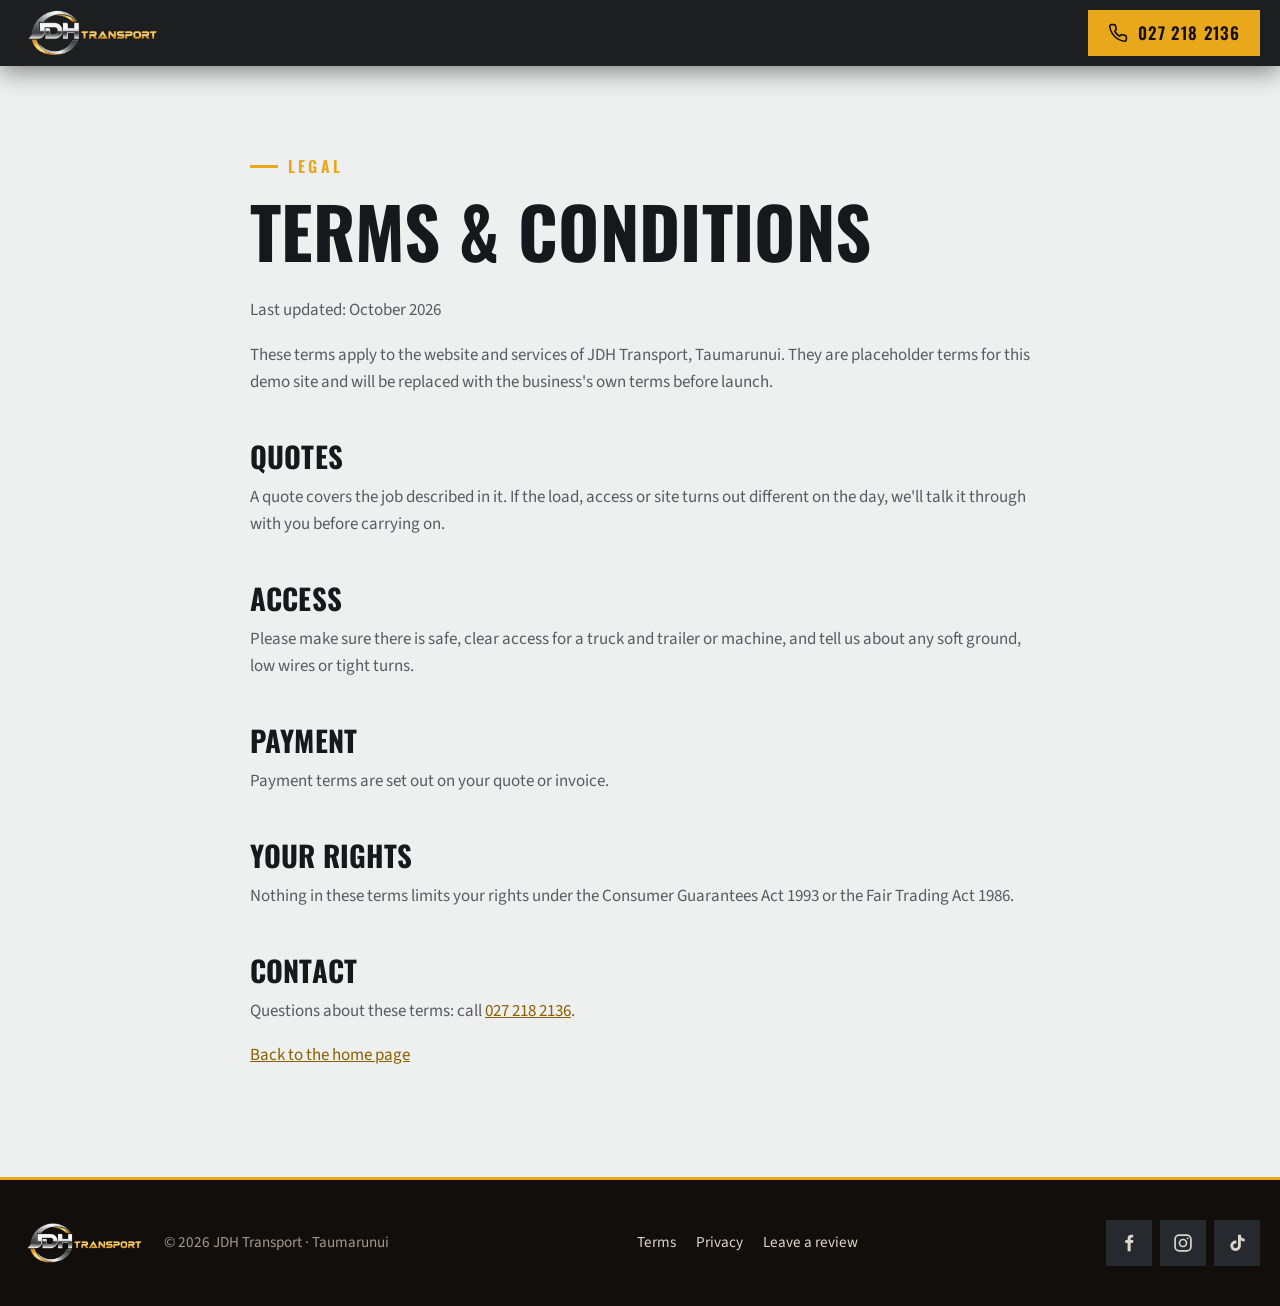
<file: terms.html>
<!DOCTYPE html>
<html lang="en-NZ">
<head>
<meta charset="utf-8">
<meta name="viewport" content="width=device-width, initial-scale=1">
<meta name="robots" content="noindex">
<title>Terms &amp; Conditions | JDH Transport</title>
<meta name="description" content="Terms &amp; Conditions for JDH Transport, Taumarunui.">
<link rel="icon" href="img/favicon.png" type="image/png">
<link rel="apple-touch-icon" href="img/apple-touch-icon.png">
<link rel="preconnect" href="https://fonts.googleapis.com">
<link rel="preconnect" href="https://fonts.gstatic.com" crossorigin>
<link href="https://fonts.googleapis.com/css2?family=Oswald:wght@500;600;700&family=Source+Sans+3:wght@400;500;600;700&display=swap" rel="stylesheet">
<link rel="stylesheet" href="style.css">
</head>
<body>
<svg width="0" height="0" style="position:absolute" aria-hidden="true">
  <symbol id="i-phone" viewBox="0 0 24 24" fill="none" stroke="currentColor" stroke-width="2" stroke-linecap="round" stroke-linejoin="round"><path d="M22 16.9v3a2 2 0 0 1-2.2 2 19.8 19.8 0 0 1-8.6-3.1 19.5 19.5 0 0 1-6-6A19.8 19.8 0 0 1 2.1 4.2 2 2 0 0 1 4.1 2h3a2 2 0 0 1 2 1.7c.1 1 .4 1.9.7 2.8a2 2 0 0 1-.5 2.1L8 9.9a16 16 0 0 0 6 6l1.3-1.3a2 2 0 0 1 2.1-.4c.9.3 1.8.6 2.8.7a2 2 0 0 1 1.7 2z"/></symbol>
  <symbol id="i-mail" viewBox="0 0 24 24" fill="none" stroke="currentColor" stroke-width="2" stroke-linecap="round" stroke-linejoin="round"><rect x="2" y="4" width="20" height="16"/><path d="m22 7-10 6L2 7"/></symbol>
  <symbol id="i-pin" viewBox="0 0 24 24" fill="none" stroke="currentColor" stroke-width="2" stroke-linecap="round" stroke-linejoin="round"><path d="M20 10c0 6-8 12-8 12s-8-6-8-12a8 8 0 0 1 16 0z"/><circle cx="12" cy="10" r="3"/></symbol>
  <symbol id="i-clock" viewBox="0 0 24 24" fill="none" stroke="currentColor" stroke-width="2" stroke-linecap="round" stroke-linejoin="round"><circle cx="12" cy="12" r="10"/><path d="M12 6v6l4 2"/></symbol>
  <symbol id="i-check" viewBox="0 0 24 24" fill="none" stroke="currentColor" stroke-width="3" stroke-linecap="square"><path d="M20 6 9 17l-5-5"/></symbol>
  <symbol id="i-arrow" viewBox="0 0 24 24" fill="none" stroke="currentColor" stroke-width="2.5" stroke-linecap="square"><path d="M5 12h14M13 5l7 7-7 7"/></symbol>
  <symbol id="i-truck" viewBox="0 0 24 24" fill="none" stroke="currentColor" stroke-width="2" stroke-linecap="round" stroke-linejoin="round"><path d="M1 5h13v10H1zM14 9h4l3 3v3h-7"/><circle cx="5.5" cy="17.5" r="2"/><circle cx="17.5" cy="17.5" r="2"/></symbol>
  <symbol id="i-digger" viewBox="0 0 24 24" fill="none" stroke="currentColor" stroke-width="2" stroke-linecap="round" stroke-linejoin="round"><rect x="2" y="15" width="12" height="5" rx="2.5"/><path d="M4 15v-4h6l2 4M10 11V7l6-3 5 6-2 2"/><path d="m19 12-1 3h3z"/></symbol>
  <symbol id="i-handshake" viewBox="0 0 24 24" fill="none" stroke="currentColor" stroke-width="2" stroke-linecap="round" stroke-linejoin="round"><path d="M11 17l2 2a1 1 0 1 0 3-3"/><path d="m14 14 2.5 2.5a1 1 0 1 0 3-3l-3.9-3.9a2 2 0 0 0-2.8 0l-.9.9a1 1 0 1 1-3-3l2.8-2.8a5.8 5.8 0 0 1 7 .9L21 7"/><path d="m3 7 2.3-2.3a5.8 5.8 0 0 1 7 .9"/><path d="M3 7l6.4 6.4M7 11l2 2"/></symbol>
  <symbol id="i-play" viewBox="0 0 24 24" fill="currentColor"><path d="M8 5v14l11-7z"/></symbol>
  <symbol id="i-pause" viewBox="0 0 24 24" fill="currentColor"><path d="M6 5h4v14H6zM14 5h4v14h-4z"/></symbol>
  <symbol id="i-google" viewBox="0 0 24 24" fill="currentColor"><path d="M21.6 12.2c0-.7-.1-1.4-.2-2H12v3.8h5.4a4.6 4.6 0 0 1-2 3v2.5h3.2c1.9-1.7 3-4.3 3-7.3z"/><path d="M12 22c2.7 0 5-.9 6.6-2.4l-3.2-2.5c-.9.6-2 1-3.4 1-2.6 0-4.8-1.8-5.6-4.1H3.1v2.6A10 10 0 0 0 12 22z" opacity=".8"/><path d="M6.4 14c-.2-.6-.3-1.3-.3-2s.1-1.4.3-2V7.4H3.1a10 10 0 0 0 0 9.2z" opacity=".6"/><path d="M12 6c1.5 0 2.8.5 3.8 1.5l2.9-2.9A10 10 0 0 0 3.1 7.4L6.4 10C7.2 7.7 9.4 6 12 6z" opacity=".9"/></symbol>
  <symbol id="i-fb" viewBox="0 0 24 24" fill="currentColor"><path d="M14 8.5V6.8c0-.8.2-1.3 1.4-1.3H17V2.2c-.3 0-1.3-.1-2.5-.1-2.5 0-4.2 1.5-4.2 4.3v2.1H7.5V12h2.8v10H14V12h2.8l.4-3.5z"/></symbol>
  <symbol id="i-ig" viewBox="0 0 24 24" fill="none" stroke="currentColor" stroke-width="2"><rect x="2.5" y="2.5" width="19" height="19" rx="5"/><circle cx="12" cy="12" r="4.2"/><circle cx="17.6" cy="6.4" r="1.1" fill="currentColor" stroke="none"/></symbol>
  <symbol id="i-tt" viewBox="0 0 24 24" fill="currentColor"><path d="M16.6 2h-3.4v13.4a2.9 2.9 0 1 1-2.9-2.9c.3 0 .6 0 .9.1V9.1a6.3 6.3 0 1 0 5.4 6.3V8.6a8 8 0 0 0 4.6 1.5V6.7a4.7 4.7 0 0 1-4.6-4.7z"/></symbol>
</svg>
<header class="nav scrolled" id="nav">
  <div class="wrap">
    <a href="index.html" class="logo" aria-label="JDH Transport home"><img src="img/logo.png" alt="JDH Transport" width="830" height="304"></a>
    <div class="nav-right">
      <a class="btn btn-primary nav-call" href="tel:+64272182136"><svg class="icon" aria-hidden="true"><use href="#i-phone"/></svg><span class="label">027 218 2136</span><span class="sr">Call 027 218 2136</span></a>
    </div>
  </div>
</header>
<main class="legal">
  <div class="wrap">
    <span class="eyebrow">Legal</span>
    <h1>Terms &amp; Conditions</h1>
    <p>Last updated: October 2026</p>
    <p>These terms apply to the website and services of JDH Transport, Taumarunui. They are placeholder terms for this demo site and will be replaced with the business's own terms before launch.</p>
    <h2>Quotes</h2>
    <p>A quote covers the job described in it. If the load, access or site turns out different on the day, we'll talk it through with you before carrying on.</p>
    <h2>Access</h2>
    <p>Please make sure there is safe, clear access for a truck and trailer or machine, and tell us about any soft ground, low wires or tight turns.</p>
    <h2>Payment</h2>
    <p>Payment terms are set out on your quote or invoice.</p>
    <h2>Your rights</h2>
    <p>Nothing in these terms limits your rights under the Consumer Guarantees Act 1993 or the Fair Trading Act 1986.</p>
    <h2>Contact</h2>
    <p>Questions about these terms: call <a href="tel:+64272182136">027 218 2136</a>.</p>
    <p><a href="index.html">Back to the home page</a></p>
  </div>
</main>
<footer class="footer">
  <div class="wrap">
    <div class="foot-brand">
      <img src="img/logo.png" alt="JDH Transport logo" width="830" height="304" loading="lazy">
      <span>© <span id="year">2026</span> JDH Transport · Taumarunui</span>
    </div>
    <div class="footer-links">
      <a href="terms.html">Terms</a>
      <a href="privacy.html">Privacy</a>
      <a href="https://search.google.com/local/writereview?placeid=ChIJ13O4a80_a20RR8GkYda1bV0" target="_blank" rel="noopener">Leave a review</a>
    </div>
    <div class="socials">
      <a href="https://www.facebook.com/search/top?q=JDH%20Transport%20Taumarunui" target="_blank" rel="noopener" aria-label="Search Facebook for JDH Transport"><svg aria-hidden="true"><use href="#i-fb"/></svg></a>
      <a href="https://www.instagram.com/explore/search/keyword/?q=JDH%20Transport%20Taumarunui" target="_blank" rel="noopener" aria-label="Search Instagram for JDH Transport"><svg aria-hidden="true"><use href="#i-ig"/></svg></a>
      <a href="https://www.tiktok.com/search?q=JDH%20Transport%20Taumarunui" target="_blank" rel="noopener" aria-label="Search TikTok for JDH Transport"><svg aria-hidden="true"><use href="#i-tt"/></svg></a>
    </div>
  </div>
</footer>
<script>document.getElementById('year').textContent=new Date().getFullYear();</script>
</body>
</html>
</file>
<file: style.css>
/* JDH Transport: image-led, charcoal + logo gold, Oswald + Source Sans 3 */
:root{
  --accent:#e9a81c;        /* gold from the JDH logo, the one accent */
  --accent-ink:#8a5f00;    /* gold-brown for text on light bands */
  --brand:#2b2f33;         /* chrome-dark from the logo */
  --char:#131517;
  --char-2:#1b1e21;
  --char-3:#262a2e;
  --cream:#eeefef;
  --ink:#16191b;
  --muted:#a7adb2;
  --muted-dark:#565c61;
  --line:rgba(255,255,255,.1);
  --display:'Oswald', 'Arial Narrow', sans-serif;
  --body:'Source Sans 3', Arial, sans-serif;
}
*,*::before,*::after{box-sizing:border-box}
html{scroll-behavior:smooth;scroll-padding-top:76px}
body{margin:0;font-family:var(--body);font-size:17px;line-height:1.6;color:#ebe6df;background:var(--char);overflow-x:hidden}
img{max-width:100%;height:auto;display:block;image-orientation:from-image}
a{color:var(--accent)}
h1,h2,h3{font-family:var(--display);text-transform:uppercase;line-height:1;margin:0 0 .45em;font-weight:700;letter-spacing:.005em}
h2{font-size:clamp(2.4rem,6vw,4.4rem)}
h3{font-size:1.65rem;font-weight:600}
p{margin:0 0 1em}
.sr{position:absolute;width:1px;height:1px;overflow:hidden;clip:rect(0 0 0 0);white-space:nowrap}
.skip{position:absolute;left:12px;top:-60px;z-index:100;background:var(--accent);color:#111;padding:10px 16px;font-weight:700;text-decoration:none}
.skip:focus{top:12px}
.wrap{max-width:1280px;margin:0 auto;padding:0 20px}
section{padding:100px 0;position:relative}
.band-dark{background:var(--char-2)}
.band-light{background:var(--cream);color:var(--ink)}
.band-light .muted{color:var(--muted-dark)}
.band-light .eyebrow{color:var(--accent-ink)}
.band-light .eyebrow::before{background:var(--accent-ink)}
.band-light a{color:var(--accent-ink)}
.muted{color:var(--muted)}
.eyebrow{display:inline-flex;align-items:center;gap:10px;font-family:var(--display);font-size:1rem;font-weight:600;letter-spacing:.2em;text-transform:uppercase;color:var(--accent);margin-bottom:16px}
.eyebrow::before{content:"";width:28px;height:3px;background:var(--accent)}
.section-head{display:flex;justify-content:space-between;align-items:flex-end;gap:30px;flex-wrap:wrap;margin-bottom:48px}
.section-head h2{margin:0;max-width:760px}
.section-head p{max-width:400px;margin:0}
.btn{display:inline-flex;align-items:center;justify-content:center;gap:10px;min-height:52px;padding:14px 26px;font-family:var(--display);font-size:1.15rem;font-weight:600;letter-spacing:.08em;text-transform:uppercase;text-decoration:none;border:2px solid transparent;transition:background .2s,color .2s,border-color .2s,transform .2s;cursor:pointer}
.btn-primary{background:var(--accent);color:#16110c}
.btn-primary:hover{background:#fff;transform:translateY(-2px)}
.btn-ghost{border-color:#fff;color:#fff}
.btn-ghost:hover{background:#fff;color:#111}
.btn svg{width:20px;height:20px;flex:none}
:focus-visible{outline:3px solid var(--accent);outline-offset:3px}
.icon{width:26px;height:26px;flex:none}
.center{margin-top:36px;text-align:center}
.text-link{display:inline-flex;align-items:center;gap:8px;font-family:var(--display);font-size:1.1rem;letter-spacing:.1em;text-transform:uppercase;text-decoration:none;min-height:44px}
.text-link .icon{width:20px;height:20px}

/* ---------- NAV (white, dark text) ---------- */
.nav{position:fixed;top:0;left:0;right:0;z-index:50;background:rgba(19,21,23,.96);color:#fff;box-shadow:0 1px 0 rgba(255,255,255,.06);transition:box-shadow .3s}
.nav .wrap{display:flex;align-items:center;justify-content:space-between;gap:16px;height:80px;transition:height .3s}
.nav.scrolled{box-shadow:0 6px 24px rgba(0,0,0,.45)}
.nav.scrolled .wrap{height:66px}
.logo{display:flex;align-items:center;gap:12px;color:var(--brand);text-decoration:none;font-family:var(--display);font-weight:700;font-size:1.45rem;text-transform:uppercase;letter-spacing:.04em;line-height:1;white-space:nowrap}
.logo img{width:auto;height:52px}
.logo small{display:block;font-family:var(--body);font-weight:600;font-size:.72rem;letter-spacing:.22em;color:var(--muted-dark);margin-top:4px}
.nav-links{display:flex;gap:28px;list-style:none;margin:0;padding:0}
.nav-links a{color:#fff;text-decoration:none;font-family:var(--display);font-weight:600;font-size:1.05rem;letter-spacing:.1em;text-transform:uppercase;position:relative;padding:4px 0}
.nav-links a::after{content:"";position:absolute;left:0;bottom:0;height:2px;width:0;background:var(--accent);transition:width .25s}
.nav-links a:hover::after{width:100%}
.nav-right{display:flex;align-items:center;gap:8px}
.nav-call{min-height:46px;padding:8px 18px;font-size:1.05rem}
.nav-call .icon{width:20px;height:20px}
.burger{display:none;background:none;border:0;color:#fff;width:46px;height:46px;padding:10px;cursor:pointer}
@media (max-width:1060px){
  .burger{display:block}
  .nav-links{display:none;position:absolute;top:100%;left:0;right:0;flex-direction:column;gap:0;background:var(--char);padding:8px 20px 24px;border-top:3px solid var(--accent);box-shadow:0 14px 30px rgba(0,0,0,.4)}
  .nav-links.open{display:flex}
  .nav-links a{display:block;padding:14px 0;border-bottom:1px solid rgba(255,255,255,.08)}
}
@media (max-width:560px){.nav-call .label{display:none}.nav-call{padding:8px 13px}.logo img{height:40px}}

/* ---------- HERO (Ken Burns crossfade) ---------- */
.hero{min-height:100vh;min-height:100svh;display:flex;align-items:flex-end;color:#fff;background:var(--char);overflow:hidden;padding:150px 0 56px}
.hero-slides{position:absolute;inset:0}
.hero-slides img{position:absolute;inset:0;width:100%;height:100%;object-fit:cover;opacity:0;transform:scale(1.02);transition:opacity 1.6s ease;filter:saturate(.85) contrast(1.06)}
.hero-slides img.active{opacity:1;animation:kenburns 8s ease-out forwards}
.hero.paused .hero-slides img.active{animation-play-state:paused}
@keyframes kenburns{from{transform:scale(1.02) translate(0,0)}to{transform:scale(1.13) translate(-1.5%,-1%)}}
.hero::after{content:"";position:absolute;inset:0;background:linear-gradient(90deg,rgba(19,21,23,.86) 0%,rgba(19,21,23,.55) 55%,rgba(19,21,23,.32)),linear-gradient(0deg,rgba(19,21,23,.9),transparent 50%)}
.hero .wrap{position:relative;z-index:2;width:100%}
.hero h1{font-size:clamp(2.1rem,5.4vw,4.6rem);margin-bottom:18px}
.hero h1 .line{display:block;overflow:hidden;padding-bottom:.05em}
.hero h1 .line span{display:block}
.hero h1 .hl{color:var(--accent)}
.js .hero h1 .line span{transform:translateY(105%);animation:lineUp .9s cubic-bezier(.2,.8,.2,1) forwards}
.js .hero h1 .line:nth-child(2) span{animation-delay:.15s}
.js .hero h1 .line:nth-child(3) span{animation-delay:.3s}
@keyframes lineUp{to{transform:translateY(0)}}
.hero-bottom{display:flex;justify-content:space-between;align-items:flex-end;gap:30px;flex-wrap:wrap}
.hero p.lead{font-size:clamp(1rem,1.5vw,1.1rem);color:#e2ddd5;max-width:560px;margin:0}
.hero-ctas{display:flex;flex-wrap:wrap;gap:12px;margin:26px 0 0}
.js .hero-fade{opacity:0;animation:fadeIn .8s ease .6s forwards}
@keyframes fadeIn{to{opacity:1}}
.rating{display:inline-flex;align-items:center;gap:14px;padding:14px 20px;background:rgba(255,255,255,.1);border:1px solid rgba(255,255,255,.25);backdrop-filter:blur(12px);-webkit-backdrop-filter:blur(12px);color:#fff;text-decoration:none;transition:background .2s}
.rating:hover{background:rgba(255,255,255,.18)}
.rating .num{font-family:var(--display);font-size:2.4rem;font-weight:700;line-height:1}
.stars{color:var(--accent);letter-spacing:2px}
.rating small{display:block;color:#ddd6cc;font-size:.88rem}
.hero-controls{display:flex;align-items:center;gap:16px;margin-top:28px}
.slide-dots{display:flex;gap:8px}
.slide-dots span{width:40px;height:3px;background:rgba(255,255,255,.3);position:relative;overflow:hidden}
.slide-dots span.on::after{content:"";position:absolute;inset:0;background:var(--accent);animation:dot 6s linear forwards;transform-origin:left}
.hero.paused .slide-dots span.on::after{animation-play-state:paused}
@keyframes dot{from{transform:scaleX(0)}to{transform:scaleX(1)}}
.slide-toggle{width:44px;height:44px;display:grid;place-items:center;background:rgba(255,255,255,.1);border:1px solid rgba(255,255,255,.35);color:#fff;cursor:pointer;padding:0}
.slide-toggle:hover{background:rgba(255,255,255,.2)}
.slide-toggle svg{width:18px;height:18px}
.slide-toggle .i-play{display:none}
.slide-toggle[aria-pressed="true"] .i-play{display:block}
.slide-toggle[aria-pressed="true"] .i-pause{display:none}

/* ---------- TRUST STRIP ---------- */
.trust{padding:0;background:var(--accent);color:#16110c}
.trust-grid{display:grid;grid-template-columns:repeat(3,1fr)}
.trust-item{display:flex;gap:14px;align-items:center;padding:26px 24px}
.trust-item+.trust-item{border-left:2px solid rgba(0,0,0,.15)}
.trust-item strong{display:block;font-family:var(--display);font-size:1.4rem;font-weight:700;text-transform:uppercase;letter-spacing:.03em;line-height:1.1}
.trust-item span{font-size:.95rem;font-weight:500}
@media (max-width:800px){.trust-grid{grid-template-columns:1fr}.trust-item+.trust-item{border-left:0;border-top:2px solid rgba(0,0,0,.15)}}

/* ---------- SERVICES (photo tiles) ---------- */
.tiles{display:grid;grid-template-columns:repeat(3,1fr);grid-auto-rows:340px;gap:6px}
.tile{position:relative;overflow:hidden;color:#fff;text-decoration:none;display:flex;align-items:flex-end;background:var(--char-3)}
.tile.wide{grid-column:span 2}
.tile.full{grid-column:1/-1}
.tile img{position:absolute;inset:0;width:100%;height:100%;object-fit:cover;filter:saturate(.85) contrast(1.06);transition:transform .8s cubic-bezier(.2,.8,.2,1)}
.tile::after{content:"";position:absolute;inset:0;background:linear-gradient(0deg,rgba(19,21,23,.94) 0%,rgba(19,21,23,.4) 55%,rgba(19,21,23,.15))}
.tile:hover img{transform:scale(1.07)}
.tile-body{position:relative;z-index:2;padding:28px}
.tile .num{font-family:var(--display);font-weight:600;color:var(--accent);letter-spacing:.15em;font-size:1rem;text-shadow:0 1px 8px rgba(0,0,0,.85)}
.tile h3{font-size:2rem;margin:4px 0 6px}
.tile p{margin:0;color:#ddd6cc;max-width:440px;font-size:.98rem}
@media (max-width:900px){.tiles{grid-template-columns:1fr 1fr;grid-auto-rows:300px}.tile.wide,.tile.full{grid-column:span 2}}
@media (max-width:600px){.tiles{grid-template-columns:1fr;grid-auto-rows:250px}.tile.wide,.tile.full{grid-column:auto}}

/* ---------- VIDEOS ---------- */
.videos-band{background:var(--char);padding-top:0}
.video-row{display:grid;grid-template-columns:repeat(3,minmax(0,340px));justify-content:center;gap:24px}
.video{margin:0}
.video-cover,.video iframe{display:block;width:100%;aspect-ratio:9/16;border:0;padding:0;background:var(--char-3)}
.video-cover{position:relative;cursor:pointer;overflow:hidden}
.video-cover img{width:100%;height:100%;object-fit:cover;filter:saturate(.85) contrast(1.06) brightness(.8);transition:transform .6s ease}
.video-cover:hover img{transform:scale(1.05)}
.video-cover .play{position:absolute;left:50%;top:50%;width:76px;height:76px;margin:-38px 0 0 -38px;display:grid;place-items:center;background:var(--accent);color:#16110c;transition:transform .2s}
.video-cover:hover .play{transform:scale(1.08)}
.video-cover .play svg{width:34px;height:34px}
.video figcaption{font-family:var(--display);text-transform:uppercase;letter-spacing:.1em;font-size:1rem;color:#ddd6cc;margin-top:12px}
@media (max-width:860px){.video-row{grid-template-columns:minmax(0,260px)}}

/* ---------- ABOUT ---------- */
.about-grid{display:grid;grid-template-columns:1.1fr 1fr;gap:64px;align-items:center}
.about-img{position:relative}
.about-img img{width:100%;aspect-ratio:4/5;object-fit:cover;filter:saturate(.85) contrast(1.06)}
.corner-tag{position:absolute;left:-1px;bottom:-1px;background:var(--accent);color:#16110c;padding:18px 22px;font-family:var(--display);font-weight:700;font-size:1.3rem;text-transform:uppercase;letter-spacing:.06em;line-height:1.1}
.checklist{list-style:none;padding:0;margin:26px 0 0}
.checklist li{display:flex;gap:14px;align-items:center;padding:14px 0;border-bottom:1px solid rgba(0,0,0,.12);font-weight:600;font-size:1.05rem}
.checklist .icon{color:#16191b;background:var(--accent);padding:5px;width:28px;height:28px}
@media (max-width:860px){.about-grid{grid-template-columns:1fr;gap:40px}.about-img img{aspect-ratio:4/3}}

/* ---------- STATS BAND ---------- */
.parallax{padding:0;height:520px;overflow:hidden;display:flex;align-items:center;color:#fff}
.parallax .bg{position:absolute;left:0;right:0;top:-20%;height:140%;background:var(--char-3) url('img/band-1920.webp') center/cover no-repeat;filter:saturate(.8) contrast(1.06);will-change:transform}
.parallax::after{content:"";position:absolute;inset:0;background:rgba(19,21,23,.66)}
.parallax .wrap{position:relative;z-index:2;width:100%}
.stats{display:grid;grid-template-columns:repeat(3,1fr);gap:30px}
.stat .n{font-family:var(--display);font-weight:700;text-transform:uppercase;font-size:clamp(3.6rem,9vw,6.4rem);line-height:.9;color:#fff}
.stat .n em{font-style:normal;color:var(--accent);font-size:.45em;letter-spacing:.04em}
.stat p{font-family:var(--display);text-transform:uppercase;letter-spacing:.12em;font-size:1.1rem;color:#e0d9cf;margin:10px 0 0}
@media (max-width:700px){.parallax{height:auto;padding:90px 0}.stats{grid-template-columns:1fr;gap:34px}}

/* ---------- GALLERY (masonry, natural ratios) ---------- */
.masonry{column-count:3;column-gap:8px}
.masonry figure{margin:0 0 8px;break-inside:avoid;position:relative;overflow:hidden;background:var(--char-3)}
.masonry img{width:100%;height:auto;display:block;filter:saturate(.85) contrast(1.06);transition:transform .7s ease}
.masonry figure:hover img{transform:scale(1.04)}
@media (max-width:900px){.masonry{column-count:2}}
@media (max-width:520px){.masonry{column-count:1}}

/* ---------- TEAM ---------- */
.team-grid{display:grid;grid-template-columns:repeat(2,minmax(0,520px));gap:6px}
.team-card{background:#fff;padding:36px 30px;border-top:4px solid var(--accent)}
.avatar{width:84px;height:84px;background:var(--char);color:#fff;display:grid;place-items:center;font-family:var(--display);font-size:2rem;font-weight:700;margin-bottom:20px;box-shadow:6px 6px 0 var(--accent)}
.avatar .icon{width:38px;height:38px;color:var(--accent)}
.team-card h3{color:var(--ink);margin-bottom:4px}
.team-card .role{font-family:var(--display);text-transform:uppercase;letter-spacing:.14em;color:var(--accent-ink);font-weight:600;margin-bottom:12px}
.team-card p{margin:0;color:var(--muted-dark)}
@media (max-width:800px){.team-grid{grid-template-columns:1fr}}

/* ---------- REVIEWS ---------- */
.reviews-grid{display:grid;grid-template-columns:repeat(3,1fr);gap:6px}
.reviews-grid.two{grid-template-columns:repeat(2,minmax(0,520px))}
.review p.rating-only{color:var(--muted);font-style:italic}
.review{background:var(--char-3);padding:34px 30px;display:flex;flex-direction:column;gap:14px;position:relative}
.review::before{content:"\201C";position:absolute;right:24px;top:0;font-family:var(--display);font-size:7rem;line-height:1;color:var(--accent);opacity:.25}
.review p{margin:0;flex:1;font-size:1.02rem}
.review footer{font-size:.92rem;color:var(--muted)}
.review footer strong{color:#fff;display:block;font-family:var(--display);text-transform:uppercase;letter-spacing:.08em;font-size:1.1rem;font-weight:600}
@media (max-width:1000px){.reviews-grid,.reviews-grid.two{grid-template-columns:1fr 1fr}}
@media (max-width:680px){.reviews-grid,.reviews-grid.two{grid-template-columns:1fr}}

/* ---------- LEAVE A REVIEW ---------- */
.review-banner{background:var(--accent);color:#16110c;padding:60px 0}
.review-banner .wrap{display:flex;align-items:center;justify-content:space-between;gap:24px;flex-wrap:wrap}
.review-banner h2{margin:0;font-size:clamp(2rem,5vw,3.3rem)}
.review-banner p{margin:6px 0 0;font-weight:500}
.review-banner .btn{background:#16110c;color:#fff}
.review-banner .btn:hover{background:#fff;color:#16110c}

/* ---------- FAQ ---------- */
.faq-grid{display:grid;grid-template-columns:1fr 1.6fr;gap:60px}
.faq-list details{border-bottom:1px solid rgba(0,0,0,.15)}
.faq-list details:first-child{border-top:1px solid rgba(0,0,0,.15)}
.faq-list summary{list-style:none;cursor:pointer;padding:22px 50px 22px 0;font-family:var(--display);font-size:1.4rem;font-weight:600;text-transform:uppercase;letter-spacing:.02em;position:relative;min-height:44px}
.faq-list summary::-webkit-details-marker{display:none}
.faq-list summary::after{content:"";position:absolute;right:6px;top:50%;width:14px;height:14px;border-right:3px solid var(--accent-ink);border-bottom:3px solid var(--accent-ink);transform:translateY(-70%) rotate(45deg);transition:transform .3s}
.faq-list details[open] summary::after{transform:translateY(-30%) rotate(225deg)}
.faq-list details p{padding:0 0 22px;margin:0;color:var(--muted-dark)}
@media (max-width:860px){.faq-grid{grid-template-columns:1fr;gap:20px}}

/* ---------- CONTACT ---------- */
.contact{background:var(--char)}
.contact-grid{display:grid;grid-template-columns:1fr 1fr;gap:64px;align-items:start}
.contact-rows{list-style:none;padding:0;margin:28px 0}
.contact-rows li{display:flex;gap:16px;align-items:center;padding:14px 0;border-bottom:1px solid var(--line);font-size:1.05rem}
.contact-rows .icon{color:var(--accent)}
.contact-rows a{color:#fff;text-decoration:none}
.contact-actions{display:flex;flex-direction:column;gap:10px}
.contact-actions .btn{min-height:96px;font-size:1.55rem;justify-content:space-between;padding:20px 30px;text-align:left}
.contact-actions .btn svg{width:30px;height:30px}
.socials{display:flex;gap:8px}
.socials a{width:46px;height:46px;display:grid;place-items:center;background:var(--char-3);color:#fff;transition:background .2s,color .2s}
.socials a:hover{background:var(--accent);color:#111}
.socials svg{width:20px;height:20px}
@media (max-width:860px){.contact-grid{grid-template-columns:1fr;gap:40px}.contact-actions .btn{min-height:80px;font-size:1.25rem}}

/* ---------- MAP ---------- */
.map{padding:0;background:var(--char)}
.map iframe{width:100%;height:440px;border:0;display:block;filter:grayscale(.5) contrast(1.05)}

/* ---------- FOOTER ---------- */
.footer{background:#120e0b;color:#a39a8e;padding:40px 0;font-size:.95rem;border-top:3px solid var(--accent)}
.footer .wrap{display:flex;flex-wrap:wrap;gap:22px;justify-content:space-between;align-items:center}
.foot-brand{display:flex;align-items:center;gap:18px}
.foot-brand img{width:auto;height:46px}
.footer a{color:#ddd6cc;text-decoration:none}
.footer a:hover{color:var(--accent)}
.footer-links{display:flex;flex-wrap:wrap;gap:20px}
.footer-links a{min-height:44px;display:inline-flex;align-items:center}

/* ---------- SCROLL REVEALS ---------- */
.js .reveal{opacity:0;transform:translateY(34px);transition:opacity .8s ease,transform .8s cubic-bezier(.2,.8,.2,1)}
.js .reveal.in{opacity:1;transform:none}
.js .wipe>img{clip-path:inset(0 100% 0 0);transition:clip-path 1.1s cubic-bezier(.77,0,.18,1),transform .8s cubic-bezier(.2,.8,.2,1)}
.js .wipe-up>img{clip-path:inset(100% 0 0 0);transition:clip-path 1s cubic-bezier(.77,0,.18,1),transform .7s ease}
.js .wipe.in>img,.js .wipe-up.in>img{clip-path:inset(0 0 0 0)}

@media (max-width:600px){section{padding:60px 0}.videos-band{padding-top:0}.map iframe{height:320px}.section-head{margin-bottom:34px}.hero{padding-top:120px}}

@media (prefers-reduced-motion:reduce){
  html{scroll-behavior:auto}
  *,*::before,*::after{animation:none!important;transition:none!important}
  .js .reveal{opacity:1;transform:none}
  .js .wipe>img,.js .wipe-up>img{clip-path:none}
  .js .hero h1 .line span{transform:none}
  .js .hero-fade{opacity:1}
  .hero-slides img.active{transform:none}
  .parallax .bg{transform:none!important}
}

/* ---------- LEGAL PAGES ---------- */
.legal{background:var(--cream);color:var(--ink);padding:150px 0 90px}
.legal .wrap{max-width:820px}
.legal h1{font-size:clamp(2.6rem,7vw,4.4rem)}
.legal h2{font-size:1.8rem;margin-top:1.6em}
.legal p,.legal li{color:var(--muted-dark)}
.legal a{color:var(--accent-ink)}
</file>
